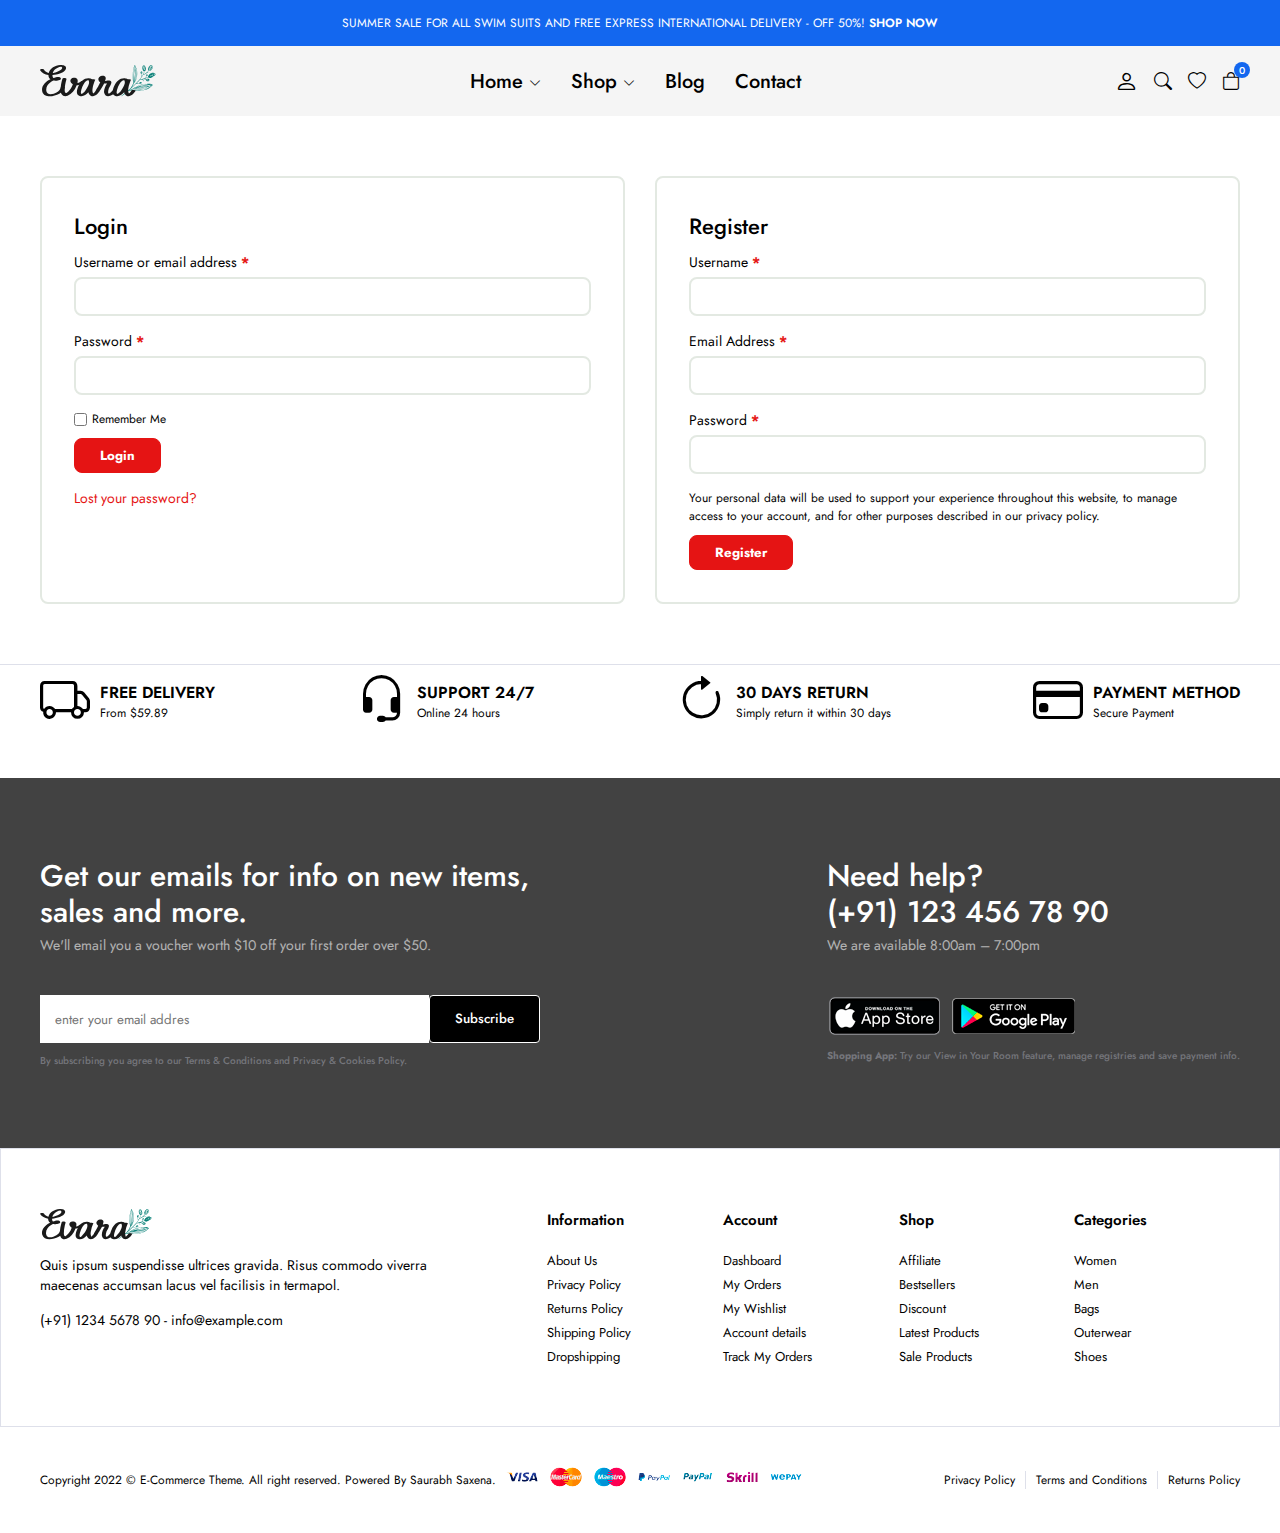
<file: account.html>
<!DOCTYPE html>
<html lang="en">

<head>
  <meta charset="UTF-8" />
  <meta http-equiv="X-UA-Compatible" content="IE=edge" />
  <meta name="viewport" content="width=device-width, initial-scale=1.0" />
  <!-- !bootstrap icon -->
  <link rel="stylesheet" href="https://cdn.jsdelivr.net/npm/bootstrap-icons@1.10.2/font/bootstrap-icons.css" />
  <link rel="stylesheet" href="css/main.css" />
  <title>E-Commerce | Account</title>
</head>

<body>
  <!-- ! header start -->
  <header>
    <div class="global-notification">
      <div class="container">
        <p>
          SUMMER SALE FOR ALL SWIM SUITS AND FREE EXPRESS INTERNATIONAL
          DELIVERY - OFF 50%! <a href="shop.html">SHOP NOW</a>
        </p>
      </div>
    </div>
    <div class="header-row">
      <div class="container">
        <div class="header-wrapper">
          <div class="header-mobile">
            <i class="bi bi-list" id="btn-menu"></i>
          </div>
          <div class="header-left">
            
            <a href="index.html" class="logo"><img src="./img/logo.svg"  class="logo" alt=""></a>
          </div>
          <div class="header-center" id="sidebar">
            <nav class="navigation">
              <ul class="menu-list">
                <li class="menu-list-item">
                  <a href="/" class="menu-link">Home
                    <i class="bi bi-chevron-down"></i>
                  </a>
                  <div class="menu-dropdown-wrapper">
                    <ul class="menu-dropdown-content">
                      <li><a href="#">Home Clean</a></li>
                      <li><a href="#">Home Collection</a></li>
                      <li><a href="#">Home Minimal</a></li>
                      <li><a href="#">Home Modern</a></li>
                      <li><a href="#">Home Parallax</a></li>
                      <li><a href="#">Home Strong</a></li>
                      <li><a href="#">Home Style</a></li>
                      <li><a href="#">Home Unique</a></li>
                      <li><a href="#">Home RTL</a></li>
                    </ul>
                  </div>
                </li>
                <li class="menu-list-item megamenu-wrapper">
                  <a href="shop.html" class="menu-link">Shop
                    <i class="bi bi-chevron-down"></i>
                  </a>
                  <div class="menu-dropdown-wrapper">
                    <div class="menu-dropdown-megamenu">
                      <div class="megamenu-links">
                        <div class="megamenu-products">
                          <h3 class="megamenu-product-title">Shop Style</h3>
                          <ul class="megamenu-menu-list">
                            <li><a href="#">Shop Standart</a></li>
                            <li><a href="#">Shop Full</a></li>
                            <li><a href="#">Shop Only Categories</a></li>
                            <li><a href="#">Shop Image Categories</a></li>
                            <li><a href="#">Shop Sub Categories</a></li>
                            <li><a href="#">Shop List</a></li>
                            <li><a href="#">Hover Style 1</a></li>
                            <li><a href="#">Hover Style 2</a></li>
                            <li><a href="#">Hover Style 3</a></li>
                          </ul>
                        </div>
                        <div class="megamenu-products">
                          <h3 class="megamenu-product-title">
                            Filter Layout
                          </h3>
                          <ul class="megamenu-menu-list">
                            <li><a href="#">Sidebar</a></li>
                            <li><a href="#">Filter Side Out</a></li>
                            <li><a href="#">Filter Dropdown</a></li>
                            <li><a href="#">Filter Drawer</a></li>
                          </ul>
                        </div>
                        <div class="megamenu-products">
                          <h3 class="megamenu-product-title">Shop Loader</h3>
                          <ul class="megamenu-menu-list">
                            <li><a href="#">Shop Pagination</a></li>
                            <li><a href="#">Shop Infinity</a></li>
                            <li><a href="#">Shop Load More</a></li>
                            <li><a href="#">Cart Modal</a></li>
                            <li><a href="#">Cart Drawer</a></li>
                            <li><a href="#">Cart Page</a></li>
                          </ul>
                        </div>
                      </div>
                      <div class="megamenu-single">
                        <a href="#">
                          <img src="img/mega-menu.jpg" alt="" />
                        </a>
                        <h3 class="megamenu-single-title">
                          JOIN THE LAYERING GANG
                        </h3>
                        <h4 class="megamenu-single-subtitle">
                          Suspendisse faucibus nunc et pellentesque
                        </h4>
                        <a href="#" class="megamenu-single-button btn btn-sm">Shop Now</a>
                      </div>
                    </div>
                  </div>
                </li>
                <li class="menu-list-item">
                  <a href="blog.html" class="menu-link">Blog
                  </a>
                </li>
                <li class="menu-list-item">
                  <a href="contact.html" class="menu-link">Contact</a>
                </li>
              </ul>
            </nav>
            <i class="bi-x-circle" id="close-sidebar"></i>
          </div>
          <div class="header-right">
            <div class="header-right-links">
              <a href="account.html">
                <i class="bi bi-person"></i>
              </a>
              <button class="search-button">
                <i class="bi bi-search"></i>
              </button>
              <a href="#">
                <i class="bi bi-heart"></i>
              </a>
              <div class="header-cart">
                <a href="cart.html" class="header-cart-link">
                  <i class="bi bi-bag"></i>
                  <span class="header-cart-count">0</span>
                </a>
              </div>
            </div>
          </div>
        </div>
      </div>
    </div>
  </header>
  <!-- ! header end -->

  <!-- ! modal search start -->
  <div class="modal-search">
    <div class="modal-wrapper">
      <h3 class="modal-title">Search for products</h3>
      <p class="modal-text">
        Start typing to see products you are looking for.
      </p>
      <div class="search">
        <input type="text" placeholder="Search a product" />
        <button><i class="bi bi-search"></i></button>
      </div>
      </form>
      <div class="search-result">
        <div class="search-heading">
          <h3>RESULT FROM PRODUCT</h3>
        </div>
        <div class="results">

        </div>
      </div>
      <i class="bi bi-x-circle" id="close-modal-search"></i>
    </div>
  </div>
  <!-- ! modal search end -->


  <!-- ! account start -->
  <section class="account-page">
    <div class="container">
      <div class="account-wrapper">
        <div class="account-column">
          <h2>Login</h2>
          <form>
            <div>
              <label>
                <span>Username or email address <span class="required">*</span></span>
                <input type="text">
              </label>
            </div>
            <div>
              <label>
                <span>Password <span class="required">*</span></span>
                <input type="password">
              </label>
            </div>
            <p class="remember">
              <label>
                <input type="checkbox">
                <span>Remember Me</span>
              </label>
              <button class="btn btn-sm">Login</button>
            </p>
            <a href="#" class="form-link">Lost your password?</a>
          </form>
        </div>
        <div class="account-column">
          <h2>Register</h2>
          <form>
            <div>
              <label>
                <span>Username <span class="required">*</span></span>
                <input type="text">
              </label>
            </div>
            <div>
              <label>
                <span>Email Address <span class="required">*</span></span>
                <input type="email">
              </label>
            </div>
            <div>
              <label>
                <span>Password <span class="required">*</span></span>
                <input type="password">
              </label>
            </div>
            <div class="privacy-policy-text remember">
              <p>
                Your personal data will be used to support your experience throughout this website, to manage access to
                your account, and for other purposes described in our <a href="#">privacy policy</a>.
              </p>
              <button class="btn btn-sm">Register</button>
            </div>
          </form>
        </div>
      </div>
    </div>
  </section>
  <!-- ! account end -->

  <!-- ! policy start -->
  <section class="policy">
    <div class="container">
      <ul class="policy-list">
        <li class="policy-item">
          <i class="bi bi-truck"></i>
          <div class="policy-texts">
            <strong>FREE DELIVERY</strong>
            <span>From $59.89</span>
          </div>
        </li>
        <li class="policy-item">
          <i class="bi bi-headset"></i>
          <div class="policy-texts">
            <strong>SUPPORT 24/7</strong>
            <span>Online 24 hours</span>
          </div>
        </li>
        <li class="policy-item">
          <i class="bi bi-arrow-clockwise"></i>
          <div class="policy-texts">
            <strong>30 DAYS RETURN</strong>
            <span>Simply return it within 30 days</span>
          </div>
        </li>
        <li class="policy-item">
          <i class="bi bi-credit-card"></i>
          <div class="policy-texts">
            <strong>PAYMENT METHOD</strong>
            <span>Secure Payment</span>
          </div>
        </li>
      </ul>
    </div>
  </section>
  <!-- ! policy end -->

  <!-- ! footer start -->
  <section class="footer">
    <div class="subscribe-contact-row">
      <div class="container">
        <div class="subscribe-contact-wrapper">
          <div class="subscribe-wrapper">
            <div class="footer-subscribe">
              <div class="footer-subscribe-top">
                <h3 class="subscribe-title">
                  Get our emails for info on new items, sales and more.
                </h3>
                <p class="subscribe-desc">
                  We'll email you a voucher worth $10 off your first order
                  over $50.
                </p>
              </div>
              <div class="footer-subscribe-bottom">
                <form>
                  <input type="text" placeholder="enter your email addres" />
                  <button class="btn">Subscribe</button>
                </form>
                <p class="privacy-text">
                  By subscribing you agree to our
                  <a href="#">Terms & Conditions and Privacy & Cookies Policy.</a>
                </p>
              </div>
            </div>
          </div>
          <div class="contact-wrapper">
            <div class="footer-contact-top">
              <h3 class="contact-title">Need help? <br>
                (+91) 123 456 78 90
              </h3>
              <p class="contact-desc">We are available 8:00am – 7:00pm
              </p>
            </div>
            <div class="footer-contact-bottom">
              <div class="download-app">
                <a href="#">
                  <img src="img/footer/app-store.png" alt="">
                </a>
                <a href="#">
                  <img src="img/footer/google-play.png" alt="">
                </a>
              </div>
              <p class="privacy-text">
                <strong>Shopping App:</strong> Try our View in Your Room feature, manage registries and save payment
                info.
              </p>
            </div>
          </div>
        </div>
      </div>
    </div>
    <div class="widgets-row">
      <div class="container">
        <div class="footer-widgets">
          <div class="brand-info">
            <div class="footer-logo">
              <a href="index.html" class="logo"><img src="./img/logo.svg"  class="logo" width="112px" alt=""></a>
            </div>
            <div class="footer-desc">
              Quis ipsum suspendisse ultrices gravida. Risus commodo viverra maecenas accumsan lacus vel facilisis in
              termapol.
            </div>
            <div class="footer-contact">
              <p>
                <a href="tel:123456789">(+91) 1234 5678 90</a> -
                <a href="mailto:info@example.com">info@example.com</a>
              </p>
            </div>
          </div>
          <div class="widget-nav-menu">
            <h4>Information</h4>
            <ul class="menu-list">
              <li>
                <a href="#">About Us</a>
              </li>
              <li>
                <a href="#">Privacy Policy</a>
              </li>
              <li>
                <a href="#">Returns Policy</a>
              </li>
              <li>
                <a href="#">Shipping Policy</a>
              </li>
              <li>
                <a href="#">Dropshipping</a>
              </li>
            </ul>
          </div>
          <div class="widget-nav-menu">
            <h4>Account</h4>
            <ul class="menu-list">
              <li>
                <a href="#">Dashboard</a>
              </li>
              <li>
                <a href="#">My Orders</a>
              </li>
              <li>
                <a href="#">My Wishlist</a>
              </li>
              <li>
                <a href="#">Account details</a>
              </li>
              <li>
                <a href="#">Track My Orders</a>
              </li>
            </ul>
          </div>
          <div class="widget-nav-menu">
            <h4>Shop</h4>
            <ul class="menu-list">
              <li>
                <a href="#">Affiliate</a>
              </li>
              <li>
                <a href="#">Bestsellers</a>
              </li>
              <li>
                <a href="#">Discount</a>
              </li>
              <li>
                <a href="#">Latest Products</a>
              </li>
              <li>
                <a href="#">Sale Products</a>
              </li>
            </ul>
          </div>
          <div class="widget-nav-menu">
            <h4>Categories</h4>
            <ul class="menu-list">
              <li>
                <a href="#">Women</a>
              </li>
              <li>
                <a href="#">Men</a>
              </li>
              <li>
                <a href="#">Bags</a>
              </li>
              <li>
                <a href="#">Outerwear</a>
              </li>
              <li>
                <a href="#">Shoes</a>
              </li>
            </ul>
          </div>
        </div>
      </div>
    </div>
    <div class="copyright-row">
      <div class="copyright-row">
        <div class="container">
          <div class="footer-copyright">
            <div class="site-copyright">
              <p>
                Copyright 2022 © E-Commerce Theme. All right reserved.
                Powered By Saurabh Saxena.
              </p>
            </div>
            <a href="#">
              <img src="img/footer/cards.png" alt="">
            </a>
            <div class="footer-menu">
              <ul class="footer-menu-list">
                <li class="list-item">
                  <a href="#">Privacy Policy</a>
                </li>
                <li class="list-item">
                  <a href="#">Terms and Conditions</a>
                </li>
                <li class="list-item">
                  <a href="#">Returns Policy</a>
                </li>
              </ul>
            </div>
          </div>
        </div>
      </div>
    </div>
  </section>
  <!-- ! footer end -->

  <!-- scripts start -->
  <script src="js/main.js" type="module"></script>
  <!-- scripts end -->
</body>

</html>
</file>
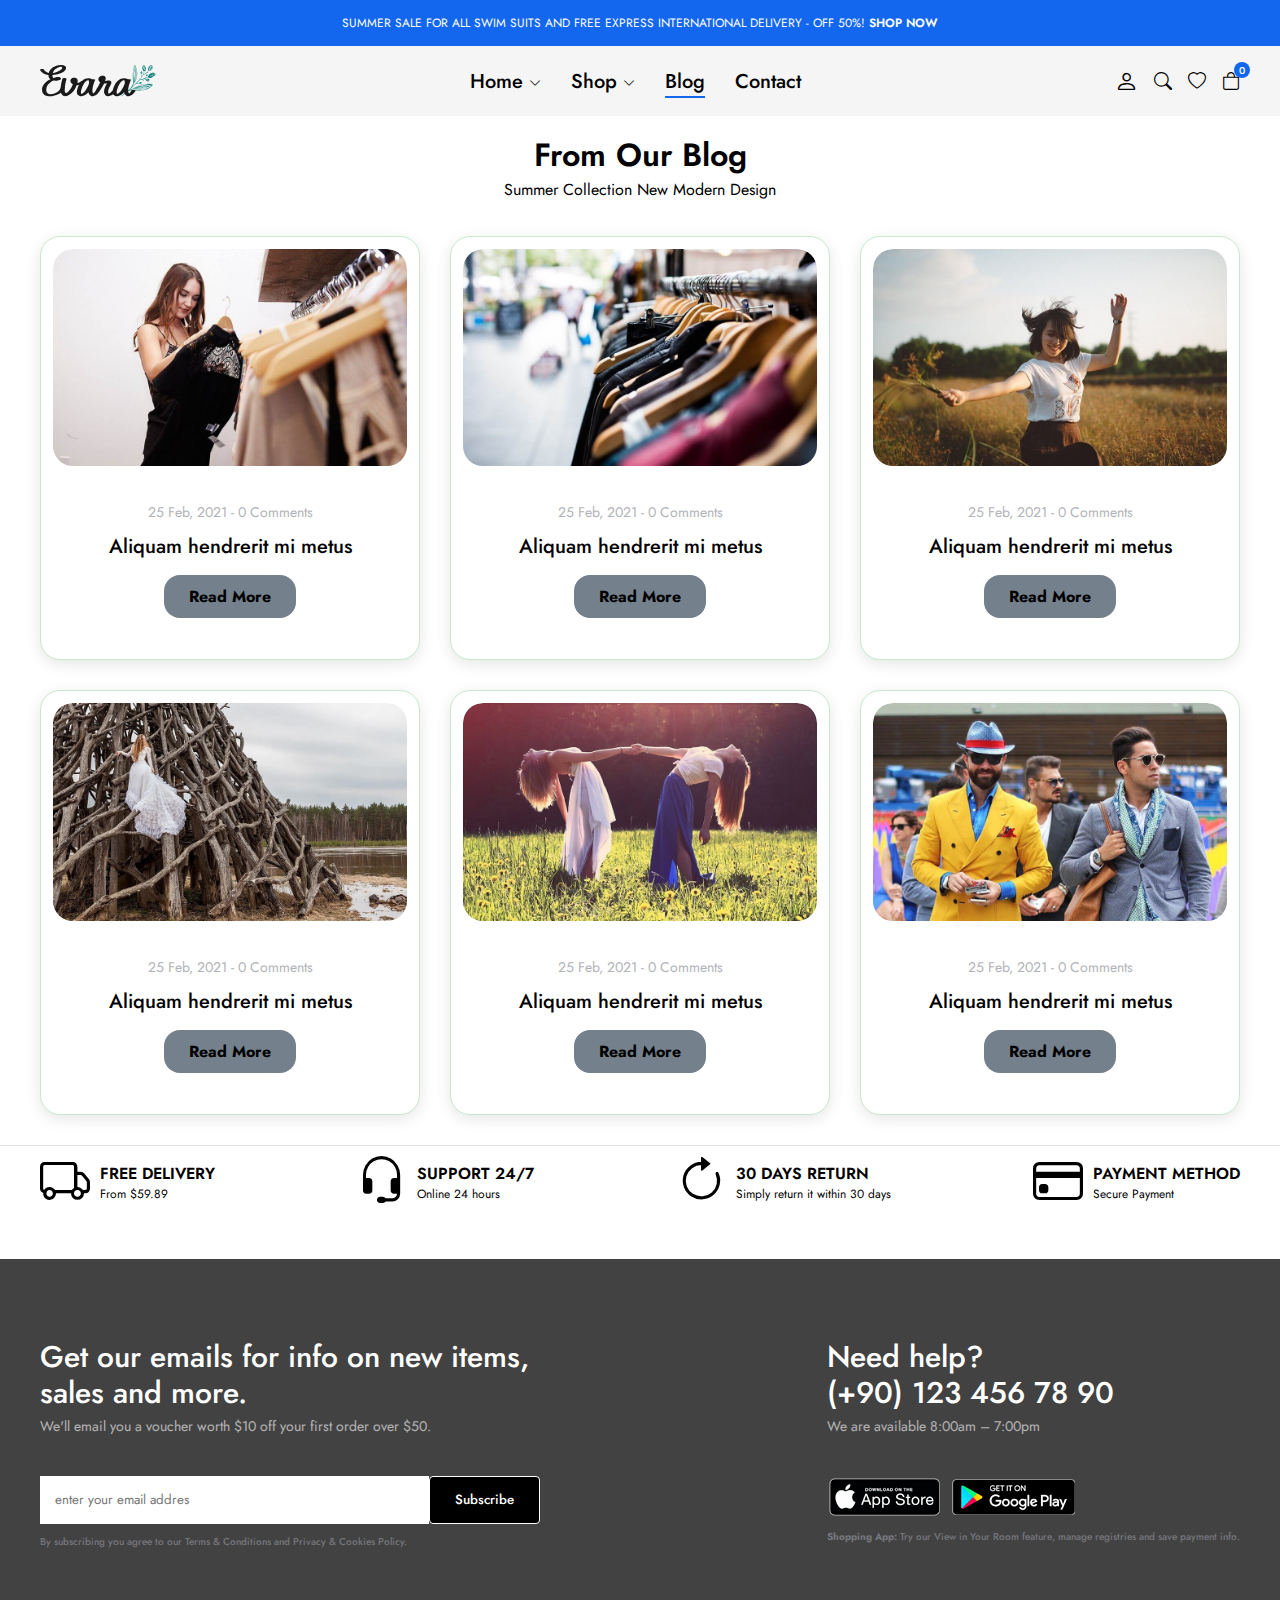
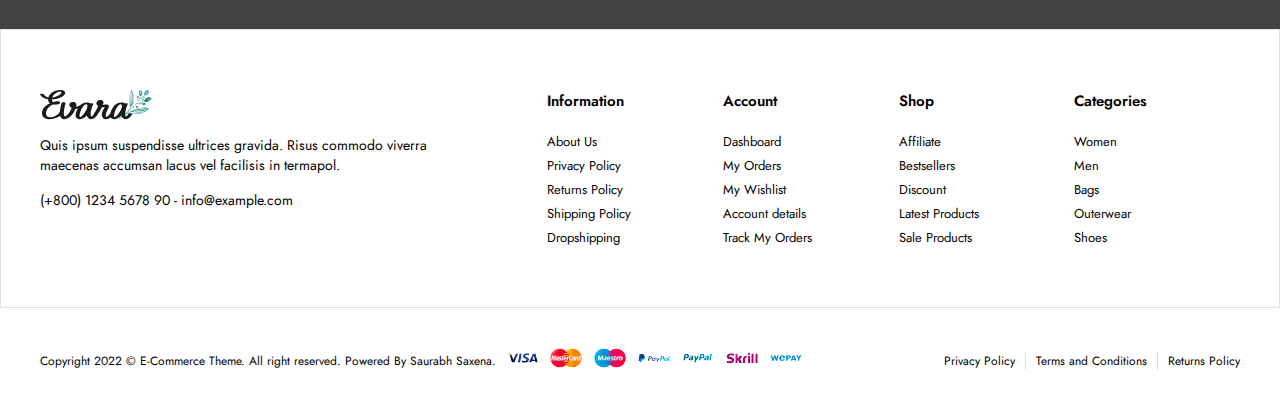
<file: blog.html>
<!DOCTYPE html>
<html lang="en">

<head>
    <meta charset="UTF-8" />
    <meta http-equiv="X-UA-Compatible" content="IE=edge" />
    <meta name="viewport" content="width=device-width, initial-scale=1.0" />
    <!-- !bootstrap icon -->
    <link rel="stylesheet" href="https://cdn.jsdelivr.net/npm/bootstrap-icons@1.10.2/font/bootstrap-icons.css" />
    <link rel="stylesheet" href="css/main.css" />
    <title>E-Commerce | Blog</title>
</head>

<body>
    <!-- ! header start -->
    <header>
        <div class="global-notification">
            <div class="container">
                <p>
                    SUMMER SALE FOR ALL SWIM SUITS AND FREE EXPRESS INTERNATIONAL
                    DELIVERY - OFF 50%! <a href="shop.html">SHOP NOW</a>
                </p>
            </div>
        </div>
        <div class="header-row">
            <div class="container">
                <div class="header-wrapper">
                    <div class="header-mobile">
                        <i class="bi bi-list" id="btn-menu"></i>
                    </div>
                    <div class="header-left">
            
                        <a href="index.html" class="logo"><img src="./img/logo.svg"  class="logo" alt=""></a>
                      </div>
                    <div class="header-center" id="sidebar">
                        <nav class="navigation">
                            <ul class="menu-list">
                                <li class="menu-list-item">
                                    <a href="/" class="menu-link">Home
                                        <i class="bi bi-chevron-down"></i>
                                    </a>
                                    <div class="menu-dropdown-wrapper">
                                        <ul class="menu-dropdown-content">
                                            <li><a href="#">Home Clean</a></li>
                                            <li><a href="#">Home Collection</a></li>
                                            <li><a href="#">Home Minimal</a></li>
                                            <li><a href="#">Home Modern</a></li>
                                            <li><a href="#">Home Parallax</a></li>
                                            <li><a href="#">Home Strong</a></li>
                                            <li><a href="#">Home Style</a></li>
                                            <li><a href="#">Home Unique</a></li>
                                            <li><a href="#">Home RTL</a></li>
                                        </ul>
                                    </div>
                                </li>
                                <li class="menu-list-item megamenu-wrapper">
                                    <a href="shop.html" class="menu-link">Shop
                                        <i class="bi bi-chevron-down"></i>
                                    </a>
                                    <div class="menu-dropdown-wrapper">
                                        <div class="menu-dropdown-megamenu">
                                            <div class="megamenu-links">
                                                <div class="megamenu-products">
                                                    <h3 class="megamenu-product-title">Shop Style</h3>
                                                    <ul class="megamenu-menu-list">
                                                        <li><a href="#">Shop Standart</a></li>
                                                        <li><a href="#">Shop Full</a></li>
                                                        <li><a href="#">Shop Only Categories</a></li>
                                                        <li><a href="#">Shop Image Categories</a></li>
                                                        <li><a href="#">Shop Sub Categories</a></li>
                                                        <li><a href="#">Shop List</a></li>
                                                        <li><a href="#">Hover Style 1</a></li>
                                                        <li><a href="#">Hover Style 2</a></li>
                                                        <li><a href="#">Hover Style 3</a></li>
                                                    </ul>
                                                </div>
                                                <div class="megamenu-products">
                                                    <h3 class="megamenu-product-title">
                                                        Filter Layout
                                                    </h3>
                                                    <ul class="megamenu-menu-list">
                                                        <li><a href="#">Sidebar</a></li>
                                                        <li><a href="#">Filter Side Out</a></li>
                                                        <li><a href="#">Filter Dropdown</a></li>
                                                        <li><a href="#">Filter Drawer</a></li>
                                                    </ul>
                                                </div>
                                                <div class="megamenu-products">
                                                    <h3 class="megamenu-product-title">Shop Loader</h3>
                                                    <ul class="megamenu-menu-list">
                                                        <li><a href="#">Shop Pagination</a></li>
                                                        <li><a href="#">Shop Infinity</a></li>
                                                        <li><a href="#">Shop Load More</a></li>
                                                        <li><a href="#">Cart Modal</a></li>
                                                        <li><a href="#">Cart Drawer</a></li>
                                                        <li><a href="#">Cart Page</a></li>
                                                    </ul>
                                                </div>
                                            </div>
                                            <div class="megamenu-single">
                                                <a href="#">
                                                    <img src="img/mega-menu.jpg" alt="" />
                                                </a>
                                                <h3 class="megamenu-single-title">
                                                    JOIN THE LAYERING GANG
                                                </h3>
                                                <h4 class="megamenu-single-subtitle">
                                                    Suspendisse faucibus nunc et pellentesque
                                                </h4>
                                                <a href="#" class="megamenu-single-button btn btn-sm">Shop Now</a>
                                            </div>
                                        </div>
                                    </div>
                                </li>
                                <li class="menu-list-item">
                                    <a href="blog.html" class="menu-link active">Blog
                                    </a>
                                </li>
                                <li class="menu-list-item">
                                    <a href="contact.html" class="menu-link">Contact</a>
                                </li>
                            </ul>
                        </nav>
                        <i class="bi-x-circle" id="close-sidebar"></i>
                    </div>
                    <div class="header-right">
                        <div class="header-right-links">
                            <a href="account.html">
                                <i class="bi bi-person"></i>
                            </a>
                            <button class="search-button">
                                <i class="bi bi-search"></i>
                            </button>
                            <a href="#">
                                <i class="bi bi-heart"></i>
                            </a>
                            <div class="header-cart">
                                <a href="cart.html" class="header-cart-link">
                                    <i class="bi bi-bag"></i>
                                    <span class="header-cart-count">0</span>
                                </a>
                            </div>
                        </div>
                    </div>
                </div>
            </div>
        </div>
    </header>
    <!-- ! header end -->

    <!-- ! modal search start -->
    <div class="modal-search">
        <div class="modal-wrapper">
            <h3 class="modal-title">Search for products</h3>
            <p class="modal-text">
                Start typing to see products you are looking for.
            </p>
            <div class="search">
                <input type="text" placeholder="Search a product" />
                <button><i class="bi bi-search"></i></button>
            </div>
            </form>
            <div class="search-result">
                <div class="search-heading">
                    <h3>RESULT FROM PRODUCT</h3>
                </div>
                <div class="results">

                </div>
            </div>
            <i class="bi bi-x-circle" id="close-modal-search"></i>
        </div>
    </div>
    <!-- ! modal search end -->


    <!-- ! blogs start  -->
    <section class="blogs blog-page">
        <div class="container">
            <div class="section-title">
                <h2>From Our Blog</h2>
                <p>Summer Collection New Modern Design</p>
            </div>
            <ul class="blog-list">
                <li class="blog-item">
                    <a href="single-blog.html" class="blog-image">
                        <img src="img/blogs/blog1.jpg" alt="" />
                    </a>
                    <div class="blog-info">
                        <div class="blog-info-top">
                            <span>25 Feb, 2021</span>
                            -
                            <span>0 Comments</span>
                        </div>
                        <div class="blog-info-center">
                            <a href="#"> Aliquam hendrerit mi metus </a>
                        </div>
                        <div class="blog-info-bottom">
                         <button><a href="single-blog.html">Read More</a></button>
                           
                        </div>
                    </div>
                </li>
                <li class="blog-item">
                    <a href="single-blog.html" class="blog-image">
                        <img src="img/blogs/blog2.jpg" alt="" />
                    </a>
                    <div class="blog-info">
                        <div class="blog-info-top">
                            <span>25 Feb, 2021</span>
                            -
                            <span>0 Comments</span>
                        </div>
                        <div class="blog-info-center">
                            <a href="#"> Aliquam hendrerit mi metus </a>
                        </div>
                        <div class="blog-info-bottom">
                            <button><a href="single-blog.html">Read More</a></button>
                        </div>
                    </div>
                </li>
                <li class="blog-item">
                    <a href="single-blog.html" class="blog-image">
                        <img src="img/blogs/blog3.jpg" alt="" />
                    </a>
                    <div class="blog-info">
                        <div class="blog-info-top">
                            <span>25 Feb, 2021</span>
                            -
                            <span>0 Comments</span>
                        </div>
                        <div class="blog-info-center">
                            <a href="#"> Aliquam hendrerit mi metus </a>
                        </div>
                        <div class="blog-info-bottom">
                            <button><a href="single-blog.html">Read More</a></button>
                        </div>
                    </div>
                </li>
                <li class="blog-item">
                    <a href="single-blog.html" class="blog-image">
                        <img src="img/blogs/blog4.jpg" alt="" />
                    </a>
                    <div class="blog-info">
                        <div class="blog-info-top">
                            <span>25 Feb, 2021</span>
                            -
                            <span>0 Comments</span>
                        </div>
                        <div class="blog-info-center">
                            <a href="#"> Aliquam hendrerit mi metus </a>
                        </div>
                        <div class="blog-info-bottom">
                            <button><a href="single-blog.html">Read More</a></button>
                        </div>
                    </div>
                </li>
                <li class="blog-item">
                    <a href="single-blog.html" class="blog-image">
                        <img src="img/blogs/blog5.jpg" alt="" />
                    </a>
                    <div class="blog-info">
                        <div class="blog-info-top">
                            <span>25 Feb, 2021</span>
                            -
                            <span>0 Comments</span>
                        </div>
                        <div class="blog-info-center">
                            <a href="#"> Aliquam hendrerit mi metus </a>
                        </div>
                        <div class="blog-info-bottom">
                            <button><a href="single-blog.html">Read More</a></button>
                        </div>
                    </div>
                </li>
                <li class="blog-item">
                    <a href="single-blog.html" class="blog-image">
                        <img src="img/blogs/blog6.jpg" alt="" />
                    </a>
                    <div class="blog-info">
                        <div class="blog-info-top">
                            <span>25 Feb, 2021</span>
                            -
                            <span>0 Comments</span>
                        </div>
                        <div class="blog-info-center">
                            <a href="#"> Aliquam hendrerit mi metus </a>
                        </div>
                        <div class="blog-info-bottom">
                            <button><a href="single-blog.html">Read More</a></button>
                        </div>
                    </div>
                </li>
            </ul>
        </div>
    </section>
    <!-- ! blogs end -->

    <!-- ! policy start -->
    <section class="policy">
        <div class="container">
            <ul class="policy-list">
                <li class="policy-item">
                    <i class="bi bi-truck"></i>
                    <div class="policy-texts">
                        <strong>FREE DELIVERY</strong>
                        <span>From $59.89</span>
                    </div>
                </li>
                <li class="policy-item">
                    <i class="bi bi-headset"></i>
                    <div class="policy-texts">
                        <strong>SUPPORT 24/7</strong>
                        <span>Online 24 hours</span>
                    </div>
                </li>
                <li class="policy-item">
                    <i class="bi bi-arrow-clockwise"></i>
                    <div class="policy-texts">
                        <strong>30 DAYS RETURN</strong>
                        <span>Simply return it within 30 days</span>
                    </div>
                </li>
                <li class="policy-item">
                    <i class="bi bi-credit-card"></i>
                    <div class="policy-texts">
                        <strong>PAYMENT METHOD</strong>
                        <span>Secure Payment</span>
                    </div>
                </li>
            </ul>
        </div>
    </section>
    <!-- ! policy end -->

    <!-- ! footer start -->
    <section class="footer">
        <div class="subscribe-contact-row">
            <div class="container">
                <div class="subscribe-contact-wrapper">
                    <div class="subscribe-wrapper">
                        <div class="footer-subscribe">
                            <div class="footer-subscribe-top">
                                <h3 class="subscribe-title">
                                    Get our emails for info on new items, sales and more.
                                </h3>
                                <p class="subscribe-desc">
                                    We'll email you a voucher worth $10 off your first order
                                    over $50.
                                </p>
                            </div>
                            <div class="footer-subscribe-bottom">
                                <form>
                                    <input type="text" placeholder="enter your email addres" />
                                    <button class="btn">Subscribe</button>
                                </form>
                                <p class="privacy-text">
                                    By subscribing you agree to our
                                    <a href="#">Terms & Conditions and Privacy & Cookies Policy.</a>
                                </p>
                            </div>
                        </div>
                    </div>
                    <div class="contact-wrapper">
                        <div class="footer-contact-top">
                            <h3 class="contact-title">Need help? <br>
                                (+90) 123 456 78 90
                            </h3>
                            <p class="contact-desc">We are available 8:00am – 7:00pm
                            </p>
                        </div>
                        <div class="footer-contact-bottom">
                            <div class="download-app">
                                <a href="#">
                                    <img src="img/footer/app-store.png" alt="">
                                </a>
                                <a href="#">
                                    <img src="img/footer/google-play.png" alt="">
                                </a>
                            </div>
                            <p class="privacy-text">
                                <strong>Shopping App:</strong> Try our View in Your Room feature, manage registries and
                                save payment
                                info.
                            </p>
                        </div>
                    </div>
                </div>
            </div>
        </div>
        <div class="widgets-row">
            <div class="container">
                <div class="footer-widgets">
                    <div class="brand-info">
                        <div class="footer-logo">
                            <a href="index.html" class="logo"><img src="./img/logo.svg"  class="logo" width="112px" alt=""></a>
                        </div>
                        <div class="footer-desc">
                            Quis ipsum suspendisse ultrices gravida. Risus commodo viverra maecenas accumsan lacus vel
                            facilisis in
                            termapol.
                        </div>
                        <div class="footer-contact">
                            <p>
                                <a href="tel:123456789">(+800) 1234 5678 90</a> -
                                <a href="mailto:info@example.com">info@example.com</a>
                            </p>
                        </div>
                    </div>
                    <div class="widget-nav-menu">
                        <h4>Information</h4>
                        <ul class="menu-list">
                            <li>
                                <a href="#">About Us</a>
                            </li>
                            <li>
                                <a href="#">Privacy Policy</a>
                            </li>
                            <li>
                                <a href="#">Returns Policy</a>
                            </li>
                            <li>
                                <a href="#">Shipping Policy</a>
                            </li>
                            <li>
                                <a href="#">Dropshipping</a>
                            </li>
                        </ul>
                    </div>
                    <div class="widget-nav-menu">
                        <h4>Account</h4>
                        <ul class="menu-list">
                            <li>
                                <a href="#">Dashboard</a>
                            </li>
                            <li>
                                <a href="#">My Orders</a>
                            </li>
                            <li>
                                <a href="#">My Wishlist</a>
                            </li>
                            <li>
                                <a href="#">Account details</a>
                            </li>
                            <li>
                                <a href="#">Track My Orders</a>
                            </li>
                        </ul>
                    </div>
                    <div class="widget-nav-menu">
                        <h4>Shop</h4>
                        <ul class="menu-list">
                            <li>
                                <a href="#">Affiliate</a>
                            </li>
                            <li>
                                <a href="#">Bestsellers</a>
                            </li>
                            <li>
                                <a href="#">Discount</a>
                            </li>
                            <li>
                                <a href="#">Latest Products</a>
                            </li>
                            <li>
                                <a href="#">Sale Products</a>
                            </li>
                        </ul>
                    </div>
                    <div class="widget-nav-menu">
                        <h4>Categories</h4>
                        <ul class="menu-list">
                            <li>
                                <a href="#">Women</a>
                            </li>
                            <li>
                                <a href="#">Men</a>
                            </li>
                            <li>
                                <a href="#">Bags</a>
                            </li>
                            <li>
                                <a href="#">Outerwear</a>
                            </li>
                            <li>
                                <a href="#">Shoes</a>
                            </li>
                        </ul>
                    </div>
                </div>
            </div>
        </div>
        <div class="copyright-row">
            <div class="copyright-row">
                <div class="container">
                    <div class="footer-copyright">
                        <div class="site-copyright">
                            <p>
                                Copyright 2022 © E-Commerce Theme. All right reserved.
                                Powered By Saurabh Saxena.
                            </p>
                        </div>
                        <a href="#">
                            <img src="img/footer/cards.png" alt="">
                        </a>
                        <div class="footer-menu">
                            <ul class="footer-menu-list">
                                <li class="list-item">
                                    <a href="#">Privacy Policy</a>
                                </li>
                                <li class="list-item">
                                    <a href="#">Terms and Conditions</a>
                                </li>
                                <li class="list-item">
                                    <a href="#">Returns Policy</a>
                                </li>
                            </ul>
                        </div>
                    </div>
                </div>
            </div>
        </div>
    </section>
    <!-- ! footer end -->

    <!-- scripts start -->
    <script src="js/main.js" type="module"></script>
    <!-- scripts end -->
</body>

</html>
</file>
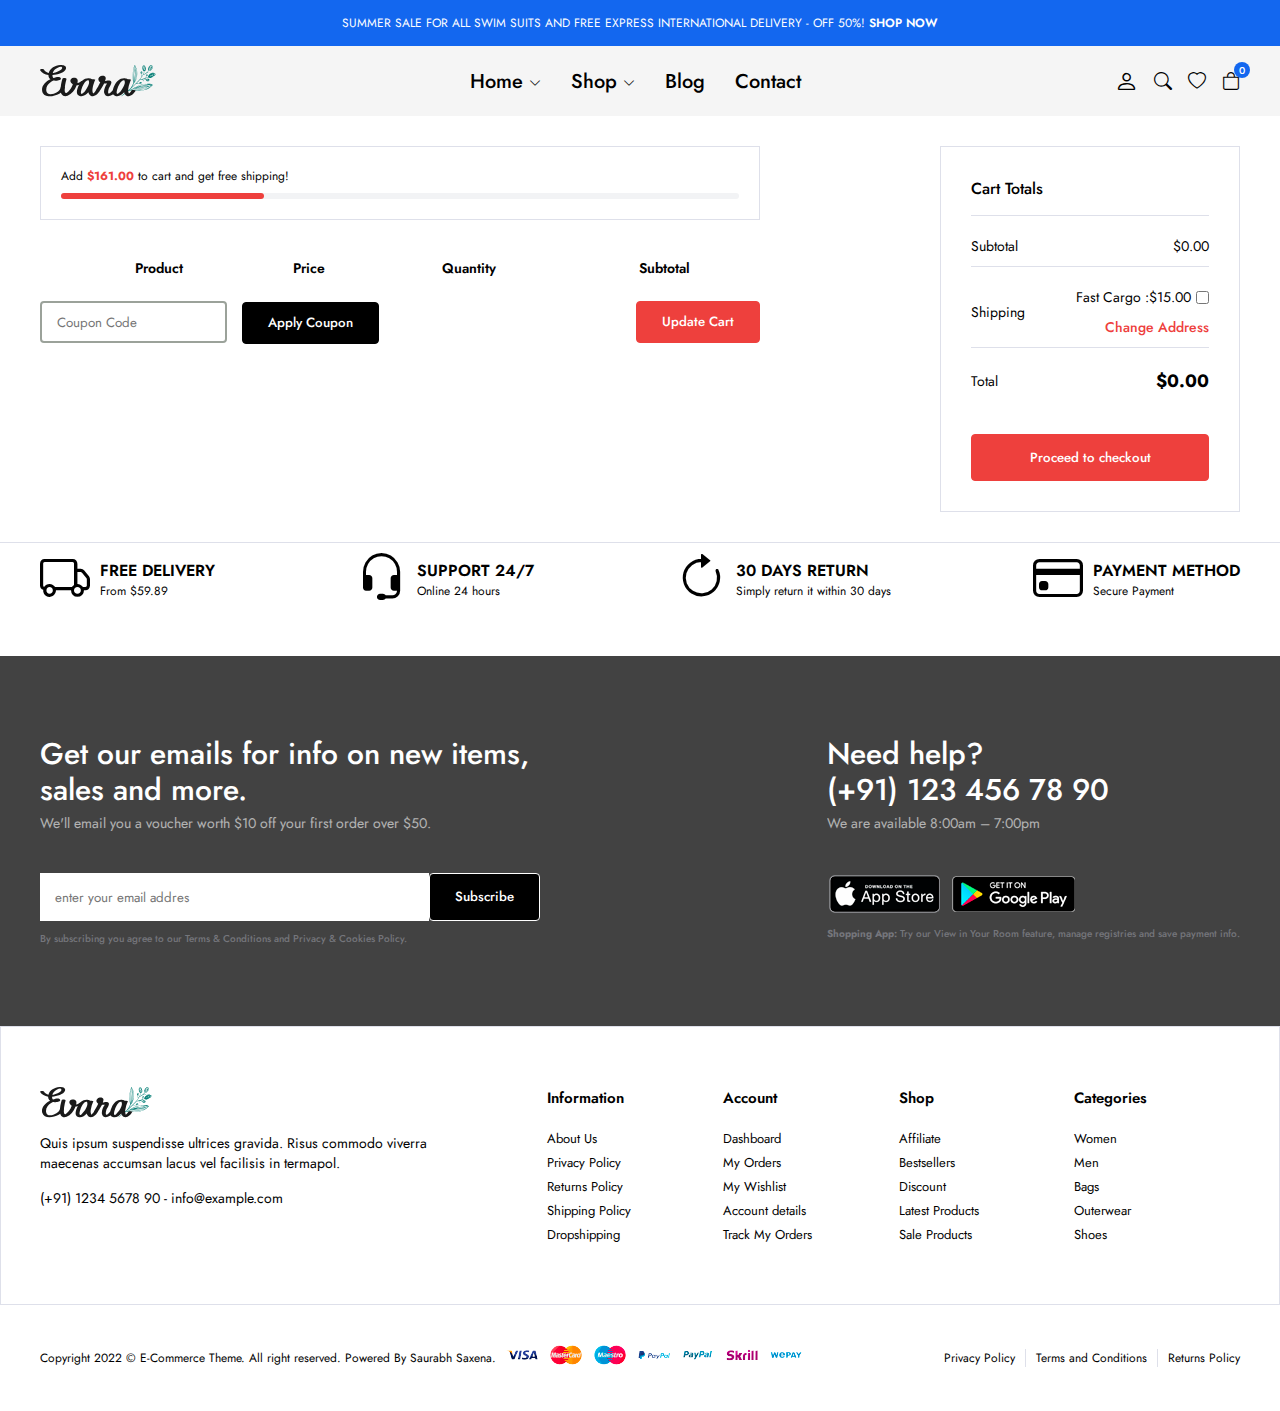
<file: cart.html>
<!DOCTYPE html>
<html lang="en">

<head>
    <meta charset="UTF-8" />
    <meta http-equiv="X-UA-Compatible" content="IE=edge" />
    <meta name="viewport" content="width=device-width, initial-scale=1.0" />
    <!-- !bootstrap icon -->
    <link rel="stylesheet" href="https://cdn.jsdelivr.net/npm/bootstrap-icons@1.10.2/font/bootstrap-icons.css" />
    <link rel="stylesheet" href="css/main.css" />
    <title>E-Commerce | Cart</title>
</head>

<body>
    <!-- ! header start -->
    <header>
        <div class="global-notification">
            <div class="container">
                <p>
                    SUMMER SALE FOR ALL SWIM SUITS AND FREE EXPRESS INTERNATIONAL
                    DELIVERY - OFF 50%! <a href="shop.html">SHOP NOW</a>
                </p>
            </div>
        </div>
        <div class="header-row">
            <div class="container">
                <div class="header-wrapper">
                    <div class="header-mobile">
                        <i class="bi bi-list" id="btn-menu"></i>
                    </div>
                    <div class="header-left">
            
                        <a href="index.html" class="logo"><img src="./img/logo.svg"  class="logo" alt=""></a>
                      </div>
                    <div class="header-center" id="sidebar">
                        <nav class="navigation">
                            <ul class="menu-list">
                                <li class="menu-list-item">
                                    <a href="/" class="menu-link">Home
                                        <i class="bi bi-chevron-down"></i>
                                    </a>
                                    <div class="menu-dropdown-wrapper">
                                        <ul class="menu-dropdown-content">
                                            <li><a href="#">Home Clean</a></li>
                                            <li><a href="#">Home Collection</a></li>
                                            <li><a href="#">Home Minimal</a></li>
                                            <li><a href="#">Home Modern</a></li>
                                            <li><a href="#">Home Parallax</a></li>
                                            <li><a href="#">Home Strong</a></li>
                                            <li><a href="#">Home Style</a></li>
                                            <li><a href="#">Home Unique</a></li>
                                            <li><a href="#">Home RTL</a></li>
                                        </ul>
                                    </div>
                                </li>
                                <li class="menu-list-item megamenu-wrapper">
                                    <a href="shop.html" class="menu-link">Shop
                                        <i class="bi bi-chevron-down"></i>
                                    </a>
                                    <div class="menu-dropdown-wrapper">
                                        <div class="menu-dropdown-megamenu">
                                            <div class="megamenu-links">
                                                <div class="megamenu-products">
                                                    <h3 class="megamenu-product-title">Shop Style</h3>
                                                    <ul class="megamenu-menu-list">
                                                        <li><a href="#">Shop Standart</a></li>
                                                        <li><a href="#">Shop Full</a></li>
                                                        <li><a href="#">Shop Only Categories</a></li>
                                                        <li><a href="#">Shop Image Categories</a></li>
                                                        <li><a href="#">Shop Sub Categories</a></li>
                                                        <li><a href="#">Shop List</a></li>
                                                        <li><a href="#">Hover Style 1</a></li>
                                                        <li><a href="#">Hover Style 2</a></li>
                                                        <li><a href="#">Hover Style 3</a></li>
                                                    </ul>
                                                </div>
                                                <div class="megamenu-products">
                                                    <h3 class="megamenu-product-title">
                                                        Filter Layout
                                                    </h3>
                                                    <ul class="megamenu-menu-list">
                                                        <li><a href="#">Sidebar</a></li>
                                                        <li><a href="#">Filter Side Out</a></li>
                                                        <li><a href="#">Filter Dropdown</a></li>
                                                        <li><a href="#">Filter Drawer</a></li>
                                                    </ul>
                                                </div>
                                                <div class="megamenu-products">
                                                    <h3 class="megamenu-product-title">Shop Loader</h3>
                                                    <ul class="megamenu-menu-list">
                                                        <li><a href="#">Shop Pagination</a></li>
                                                        <li><a href="#">Shop Infinity</a></li>
                                                        <li><a href="#">Shop Load More</a></li>
                                                        <li><a href="#">Cart Modal</a></li>
                                                        <li><a href="#">Cart Drawer</a></li>
                                                        <li><a href="#">Cart Page</a></li>
                                                    </ul>
                                                </div>
                                            </div>
                                            <div class="megamenu-single">
                                                <a href="#">
                                                    <img src="img/mega-menu.jpg" alt="" />
                                                </a>
                                                <h3 class="megamenu-single-title">
                                                    JOIN THE LAYERING GANG
                                                </h3>
                                                <h4 class="megamenu-single-subtitle">
                                                    Suspendisse faucibus nunc et pellentesque
                                                </h4>
                                                <a href="#" class="megamenu-single-button btn btn-sm">Shop Now</a>
                                            </div>
                                        </div>
                                    </div>
                                </li>
                                <li class="menu-list-item">
                                    <a href="blog.html" class="menu-link">Blog
                                    </a>
                                </li>
                                <li class="menu-list-item">
                                    <a href="contact.html" class="menu-link">Contact</a>
                                </li>
                            </ul>
                        </nav>
                        <i class="bi-x-circle" id="close-sidebar"></i>
                    </div>
                    <div class="header-right">
                        <div class="header-right-links">
                            <a href="account.html">
                                <i class="bi bi-person"></i>
                            </a>
                            <button class="search-button">
                                <i class="bi bi-search"></i>
                            </button>
                            <a href="#">
                                <i class="bi bi-heart"></i>
                            </a>
                            <div class="header-cart">
                                <a href="cart.html" class="header-cart-link">
                                    <i class="bi bi-bag"></i>
                                    <span class="header-cart-count">0</span>
                                </a>
                            </div>
                        </div>
                    </div>
                </div>
            </div>
        </div>
    </header>
    <!-- ! header end -->

    <!-- ! modal search start -->
    <div class="modal-search">
        <div class="modal-wrapper">
            <h3 class="modal-title">Search for products</h3>
            <p class="modal-text">
                Start typing to see products you are looking for.
            </p>
            <div class="search">
                <input type="text" placeholder="Search a product" />
                <button><i class="bi bi-search"></i></button>
            </div>
            </form>
            <div class="search-result">
                <div class="search-heading">
                    <h3>RESULT FROM PRODUCT</h3>
                </div>
                <div class="results">

                </div>
            </div>
            <i class="bi bi-x-circle" id="close-modal-search"></i>
        </div>
    </div>
    <!-- ! modal search end -->

 

    <!-- ! cart start -->
    <section class="cart-page">
        <div class="container">
            <div class="cart-page-wrapper">
                <form class="cart-form">
                    <div class="free-progress-bar">
                        <p class="progress-bar-title">
                            Add <strong>$161.00</strong> to cart and get free shipping!
                        </p>
                        <div class="progress-bar">
                            <span class="progress"></span>
                        </div>
                    </div>
                    <div class="shop-table-wrapper">
                        <table class="shop-table">
                            <thead>
                                <th class="product-thumbnail">&nbsp;</th>
                                <th class="product-thumbnail">&nbsp;</th>
                                <th class="product-name">Product</th>
                                <th class="product-price">Price</th>
                                <th class="product-quantity">Quantity</th>
                                <th class="product-subtotal">Subtotal</th>
                            </thead>
                            <tbody class="cart-wrapper" id="cart-product">

                            </tbody>
                        </table>
                        <div class="action-wrapper">
                            <div class="coupon">
                                <input type="text" class="input-text" placeholder="Coupon Code">
                                <button class="btn btn-black btn-md">Apply Coupon</button>
                            </div>
                            <div class="update-coupon">
                                <button class="btn btn-red btn-md">Update Cart</button>
                            </div>
                        </div>
                    </div>
                </form>
                <div class="cart-collaterals">
                    <div class="cart-totals">
                        <h2>Cart Totals</h2>
                        <table>
                            <tbody>
                                <tr class="cart-subtotal">
                                    <th>Subtotal</th>
                                    <td>
                                        <span id="subtotal">
                                            $316.00
                                        </span>
                                    </td>
                                </tr>
                                <tr>
                                    <th>Shipping</th>
                                    <td>
                                        <ul>
                                            <li>
                                                <label>
                                                    Fast Cargo :$15.00
                                                    <input type="checkbox" id="fast-cargo">
                                                </label>
                                            </li>
                                            <li>
                                                <a href="#">Change Address</a>
                                            </li>
                                        </ul>
                                    </td>
                                </tr>
                                <tr>
                                    <th>Total</th>
                                    <td>
                                        <strong id="cart-total">$316.00</strong>
                                    </td>
                                </tr>
                            </tbody>
                        </table>
                        <div class="checkout">
                            <button class="btn btn-lg btn-red">Proceed to checkout</button>
                        </div>
                    </div>
                </div>
            </div>
        </div>
    </section>
    <!-- ! cart end -->

    <!-- ! policy start -->
    <section class="policy">
        <div class="container">
            <ul class="policy-list">
                <li class="policy-item">
                    <i class="bi bi-truck"></i>
                    <div class="policy-texts">
                        <strong>FREE DELIVERY</strong>
                        <span>From $59.89</span>
                    </div>
                </li>
                <li class="policy-item">
                    <i class="bi bi-headset"></i>
                    <div class="policy-texts">
                        <strong>SUPPORT 24/7</strong>
                        <span>Online 24 hours</span>
                    </div>
                </li>
                <li class="policy-item">
                    <i class="bi bi-arrow-clockwise"></i>
                    <div class="policy-texts">
                        <strong>30 DAYS RETURN</strong>
                        <span>Simply return it within 30 days</span>
                    </div>
                </li>
                <li class="policy-item">
                    <i class="bi bi-credit-card"></i>
                    <div class="policy-texts">
                        <strong>PAYMENT METHOD</strong>
                        <span>Secure Payment</span>
                    </div>
                </li>
            </ul>
        </div>
    </section>
    <!-- ! policy end -->

    <!-- ! footer start -->
    <section class="footer">
        <div class="subscribe-contact-row">
            <div class="container">
                <div class="subscribe-contact-wrapper">
                    <div class="subscribe-wrapper">
                        <div class="footer-subscribe">
                            <div class="footer-subscribe-top">
                                <h3 class="subscribe-title">
                                    Get our emails for info on new items, sales and more.
                                </h3>
                                <p class="subscribe-desc">
                                    We'll email you a voucher worth $10 off your first order
                                    over $50.
                                </p>
                            </div>
                            <div class="footer-subscribe-bottom">
                                <form>
                                    <input type="text" placeholder="enter your email addres" />
                                    <button class="btn">Subscribe</button>
                                </form>
                                <p class="privacy-text">
                                    By subscribing you agree to our
                                    <a href="#">Terms & Conditions and Privacy & Cookies Policy.</a>
                                </p>
                            </div>
                        </div>
                    </div>
                    <div class="contact-wrapper">
                        <div class="footer-contact-top">
                            <h3 class="contact-title">Need help? <br>
                                (+91) 123 456 78 90
                            </h3>
                            <p class="contact-desc">We are available 8:00am – 7:00pm
                            </p>
                        </div>
                        <div class="footer-contact-bottom">
                            <div class="download-app">
                                <a href="#">
                                    <img src="img/footer/app-store.png" alt="">
                                </a>
                                <a href="#">
                                    <img src="img/footer/google-play.png" alt="">
                                </a>
                            </div>
                            <p class="privacy-text">
                                <strong>Shopping App:</strong> Try our View in Your Room feature, manage registries and
                                save payment
                                info.
                            </p>
                        </div>
                    </div>
                </div>
            </div>
        </div>
        <div class="widgets-row">
            <div class="container">
                <div class="footer-widgets">
                    <div class="brand-info">
                        <div class="footer-logo">
                            <a href="index.html" class="logo"><img src="./img/logo.svg"  class="logo" width="112px" alt=""></a>
                        </div>
                        <div class="footer-desc">
                            Quis ipsum suspendisse ultrices gravida. Risus commodo viverra maecenas accumsan lacus vel
                            facilisis in
                            termapol.
                        </div>
                        <div class="footer-contact">
                            <p>
                                <a href="tel:123456789">(+91) 1234 5678 90</a> -
                                <a href="mailto:info@example.com">info@example.com</a>
                            </p>
                        </div>
                    </div>
                    <div class="widget-nav-menu">
                        <h4>Information</h4>
                        <ul class="menu-list">
                            <li>
                                <a href="#">About Us</a>
                            </li>
                            <li>
                                <a href="#">Privacy Policy</a>
                            </li>
                            <li>
                                <a href="#">Returns Policy</a>
                            </li>
                            <li>
                                <a href="#">Shipping Policy</a>
                            </li>
                            <li>
                                <a href="#">Dropshipping</a>
                            </li>
                        </ul>
                    </div>
                    <div class="widget-nav-menu">
                        <h4>Account</h4>
                        <ul class="menu-list">
                            <li>
                                <a href="#">Dashboard</a>
                            </li>
                            <li>
                                <a href="#">My Orders</a>
                            </li>
                            <li>
                                <a href="#">My Wishlist</a>
                            </li>
                            <li>
                                <a href="#">Account details</a>
                            </li>
                            <li>
                                <a href="#">Track My Orders</a>
                            </li>
                        </ul>
                    </div>
                    <div class="widget-nav-menu">
                        <h4>Shop</h4>
                        <ul class="menu-list">
                            <li>
                                <a href="#">Affiliate</a>
                            </li>
                            <li>
                                <a href="#">Bestsellers</a>
                            </li>
                            <li>
                                <a href="#">Discount</a>
                            </li>
                            <li>
                                <a href="#">Latest Products</a>
                            </li>
                            <li>
                                <a href="#">Sale Products</a>
                            </li>
                        </ul>
                    </div>
                    <div class="widget-nav-menu">
                        <h4>Categories</h4>
                        <ul class="menu-list">
                            <li>
                                <a href="#">Women</a>
                            </li>
                            <li>
                                <a href="#">Men</a>
                            </li>
                            <li>
                                <a href="#">Bags</a>
                            </li>
                            <li>
                                <a href="#">Outerwear</a>
                            </li>
                            <li>
                                <a href="#">Shoes</a>
                            </li>
                        </ul>
                    </div>
                </div>
            </div>
        </div>
        <div class="copyright-row">
            <div class="copyright-row">
                <div class="container">
                    <div class="footer-copyright">
                        <div class="site-copyright">
                            <p>
                                Copyright 2022 © E-Commerce Theme. All right reserved.
                                Powered By Saurabh Saxena.
                            </p>
                        </div>
                        <a href="#">
                            <img src="img/footer/cards.png" alt="">
                        </a>
                        <div class="footer-menu">
                            <ul class="footer-menu-list">
                                <li class="list-item">
                                    <a href="#">Privacy Policy</a>
                                </li>
                                <li class="list-item">
                                    <a href="#">Terms and Conditions</a>
                                </li>
                                <li class="list-item">
                                    <a href="#">Returns Policy</a>
                                </li>
                            </ul>
                        </div>
                    </div>
                </div>
            </div>
        </div>
    </section>
    <!-- ! footer end -->

    <!-- scripts start -->
    <script src="js/main.js" type="module"></script>
    <script src="js/cart.js"></script>
    <!-- scripts end -->

</body>

</html>
</file>
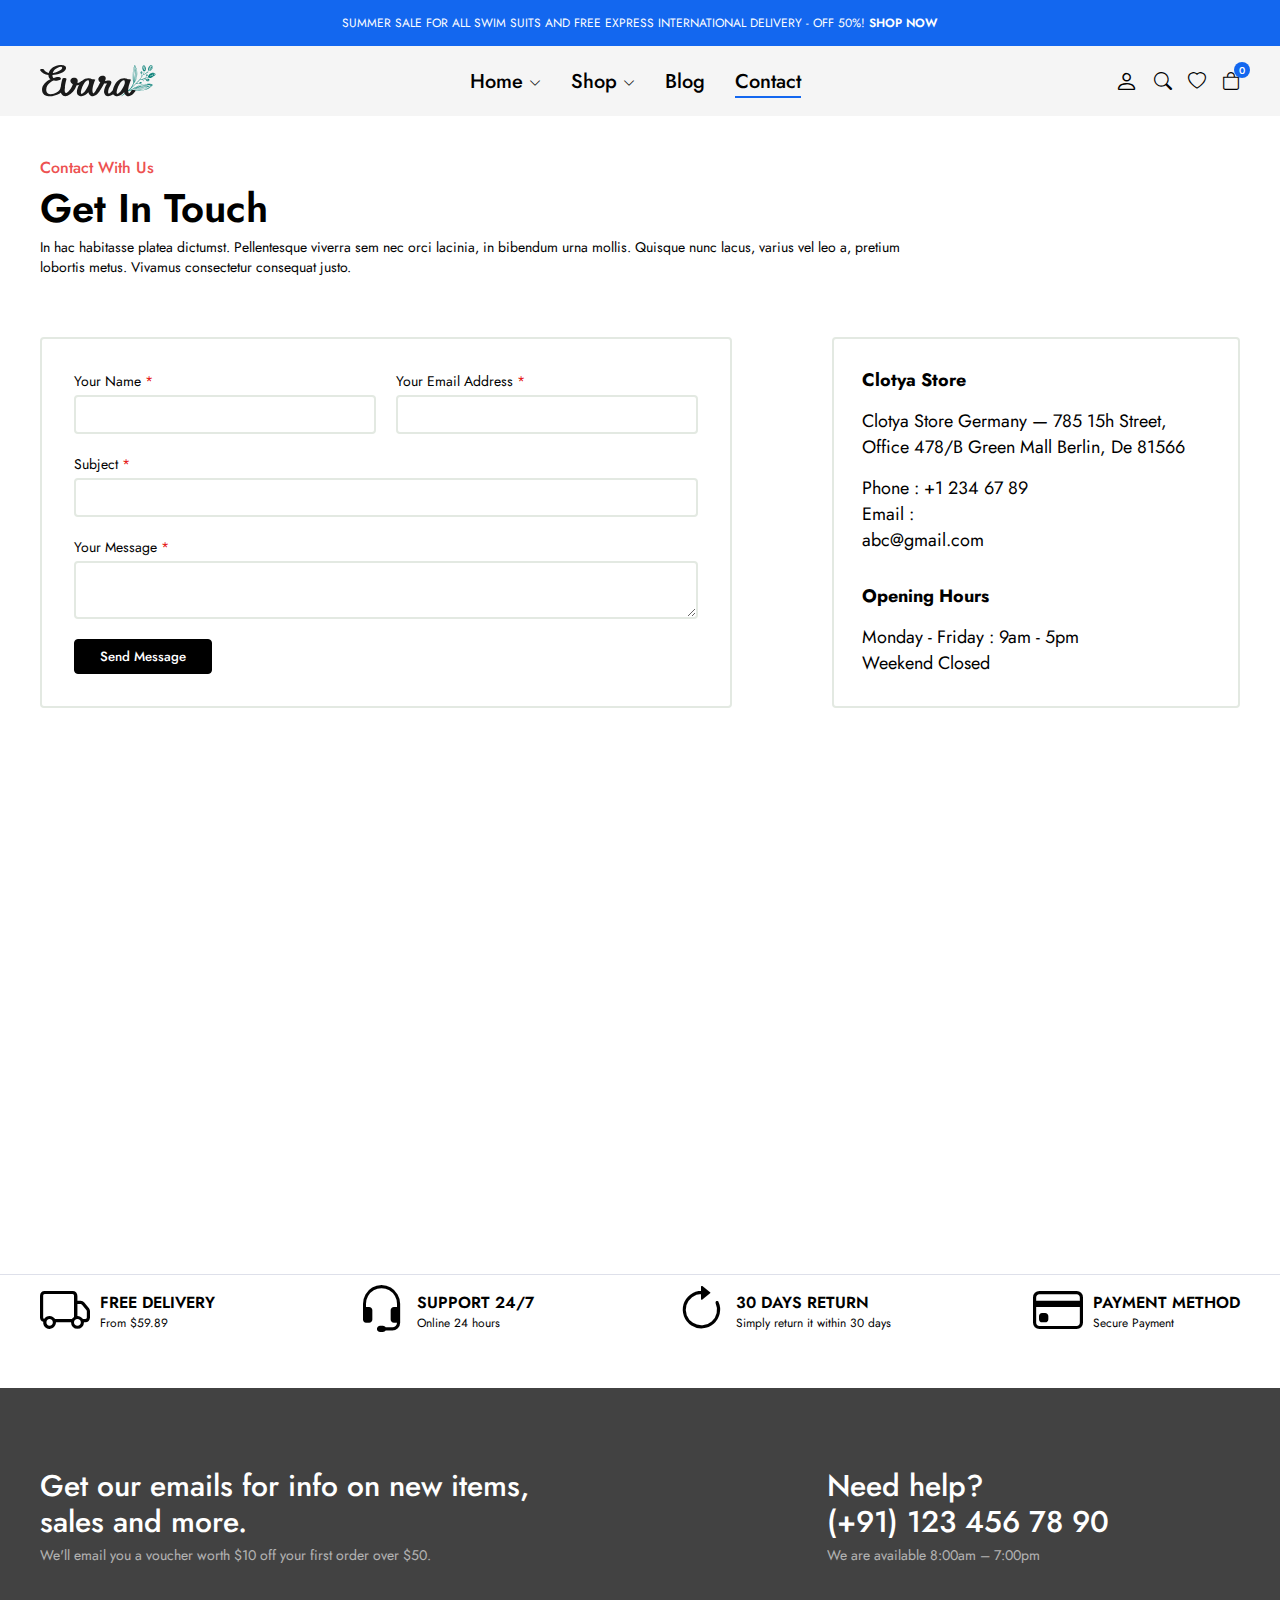
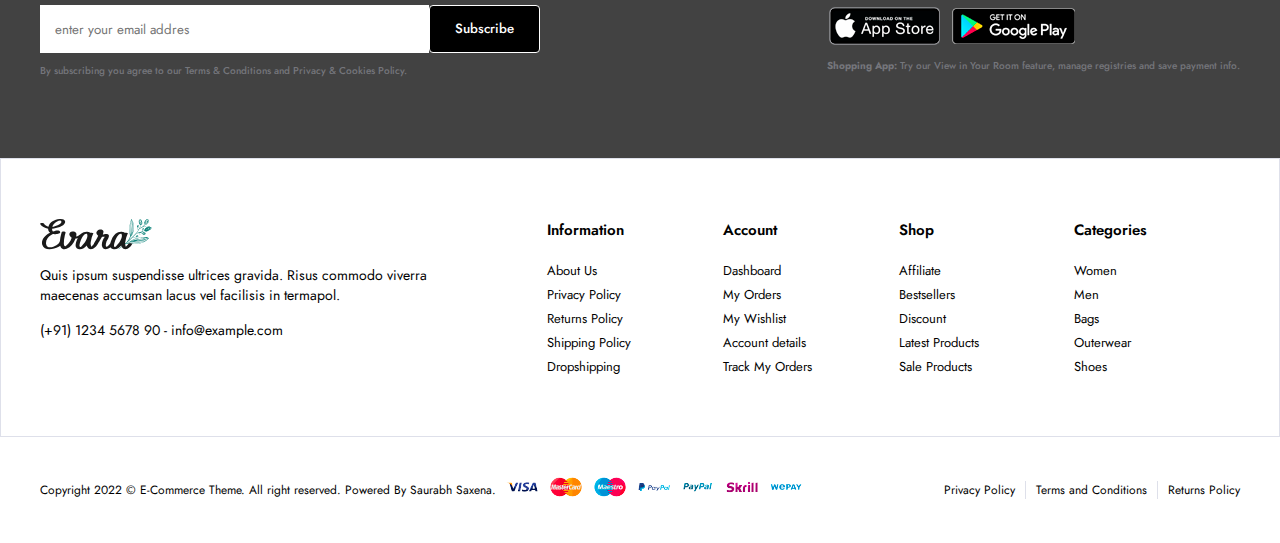
<file: contact.html>
<!DOCTYPE html>
<html lang="en">

<head>
    <meta charset="UTF-8" />
    <meta http-equiv="X-UA-Compatible" content="IE=edge" />
    <meta name="viewport" content="width=device-width, initial-scale=1.0" />
    <!-- !bootstrap icon -->
    <link rel="stylesheet" href="https://cdn.jsdelivr.net/npm/bootstrap-icons@1.10.2/font/bootstrap-icons.css" />
    <link rel="stylesheet" href="css/main.css" />
    <title>E-Commerce | Contact</title>
</head>

<body>
    <!-- ! header start -->
    <header>
        <div class="global-notification">
            <div class="container">
                <p>
                    SUMMER SALE FOR ALL SWIM SUITS AND FREE EXPRESS INTERNATIONAL
                    DELIVERY - OFF 50%! <a href="shop.html">SHOP NOW</a>
                </p>
            </div>
        </div>
        <div class="header-row">
            <div class="container">
                <div class="header-wrapper">
                    <div class="header-mobile">
                        <i class="bi bi-list" id="btn-menu"></i>
                    </div>
                    <div class="header-left">
            
                        <a href="index.html" class="logo"><img src="./img/logo.svg"  class="logo" alt=""></a>
                      </div>
                    <div class="header-center" id="sidebar">
                        <nav class="navigation">
                            <ul class="menu-list">
                                <li class="menu-list-item">
                                    <a href="/" class="menu-link">Home
                                        <i class="bi bi-chevron-down"></i>
                                    </a>
                                    <div class="menu-dropdown-wrapper">
                                        <ul class="menu-dropdown-content">
                                            <li><a href="#">Home Clean</a></li>
                                            <li><a href="#">Home Collection</a></li>
                                            <li><a href="#">Home Minimal</a></li>
                                            <li><a href="#">Home Modern</a></li>
                                            <li><a href="#">Home Parallax</a></li>
                                            <li><a href="#">Home Strong</a></li>
                                            <li><a href="#">Home Style</a></li>
                                            <li><a href="#">Home Unique</a></li>
                                            <li><a href="#">Home RTL</a></li>
                                        </ul>
                                    </div>
                                </li>
                                <li class="menu-list-item megamenu-wrapper">
                                    <a href="shop.html" class="menu-link">Shop
                                        <i class="bi bi-chevron-down"></i>
                                    </a>
                                    <div class="menu-dropdown-wrapper">
                                        <div class="menu-dropdown-megamenu">
                                            <div class="megamenu-links">
                                                <div class="megamenu-products">
                                                    <h3 class="megamenu-product-title">Shop Style</h3>
                                                    <ul class="megamenu-menu-list">
                                                        <li><a href="#">Shop Standart</a></li>
                                                        <li><a href="#">Shop Full</a></li>
                                                        <li><a href="#">Shop Only Categories</a></li>
                                                        <li><a href="#">Shop Image Categories</a></li>
                                                        <li><a href="#">Shop Sub Categories</a></li>
                                                        <li><a href="#">Shop List</a></li>
                                                        <li><a href="#">Hover Style 1</a></li>
                                                        <li><a href="#">Hover Style 2</a></li>
                                                        <li><a href="#">Hover Style 3</a></li>
                                                    </ul>
                                                </div>
                                                <div class="megamenu-products">
                                                    <h3 class="megamenu-product-title">
                                                        Filter Layout
                                                    </h3>
                                                    <ul class="megamenu-menu-list">
                                                        <li><a href="#">Sidebar</a></li>
                                                        <li><a href="#">Filter Side Out</a></li>
                                                        <li><a href="#">Filter Dropdown</a></li>
                                                        <li><a href="#">Filter Drawer</a></li>
                                                    </ul>
                                                </div>
                                                <div class="megamenu-products">
                                                    <h3 class="megamenu-product-title">Shop Loader</h3>
                                                    <ul class="megamenu-menu-list">
                                                        <li><a href="#">Shop Pagination</a></li>
                                                        <li><a href="#">Shop Infinity</a></li>
                                                        <li><a href="#">Shop Load More</a></li>
                                                        <li><a href="#">Cart Modal</a></li>
                                                        <li><a href="#">Cart Drawer</a></li>
                                                        <li><a href="#">Cart Page</a></li>
                                                    </ul>
                                                </div>
                                            </div>
                                            <div class="megamenu-single">
                                                <a href="#">
                                                    <img src="img/mega-menu.jpg" alt="" />
                                                </a>
                                                <h3 class="megamenu-single-title">
                                                    JOIN THE LAYERING GANG
                                                </h3>
                                                <h4 class="megamenu-single-subtitle">
                                                    Suspendisse faucibus nunc et pellentesque
                                                </h4>
                                                <a href="#" class="megamenu-single-button btn btn-sm">Shop Now</a>
                                            </div>
                                        </div>
                                    </div>
                                </li>
                                <li class="menu-list-item">
                                    <a href="blog.html" class="menu-link">Blog
                                    </a>
                                </li>
                                <li class="menu-list-item">
                                    <a href="contact.html" class="menu-link active">Contact</a>
                                </li>
                            </ul>
                        </nav>
                        <i class="bi-x-circle" id="close-sidebar"></i>
                    </div>
                    <div class="header-right">
                        <div class="header-right-links">
                            <a href="account.html">
                                <i class="bi bi-person"></i>
                            </a>
                            <button class="search-button">
                                <i class="bi bi-search"></i>
                            </button>
                            <a href="#">
                                <i class="bi bi-heart"></i>
                            </a>
                            <div class="header-cart">
                                <a href="cart.html" class="header-cart-link">
                                    <i class="bi bi-bag"></i>
                                    <span class="header-cart-count">0</span>
                                </a>
                            </div>
                        </div>
                    </div>
                </div>
            </div>
        </div>
    </header>
    <!-- ! header end -->

    <!-- ! modal search start -->
    <div class="modal-search">
        <div class="modal-wrapper">
            <h3 class="modal-title">Search for products</h3>
            <p class="modal-text">
                Start typing to see products you are looking for.
            </p>
            <div class="search">
                <input type="text" placeholder="Search a product" />
                <button><i class="bi bi-search"></i></button>
            </div>
            </form>
            <div class="search-result">
                <div class="search-heading">
                    <h3>RESULT FROM PRODUCT</h3>
                </div>
                <div class="results">

                </div>
            </div>
            <i class="bi bi-x-circle" id="close-modal-search"></i>
        </div>
    </div>
    <!-- ! modal search end -->

 

    <!-- ! contact start -->
    <sectione class="contact">
        
        <div class="contact-bottom">
            <div class="container">
                <div class="contact-texts">
                    <h4>Contact With Us</h4>
                    <h2>Get In Touch</h2>
                    <p>In hac habitasse platea dictumst. Pellentesque viverra sem nec orci lacinia, in bibendum urna
                        mollis.
                        Quisque nunc lacus, varius vel leo a, pretium lobortis metus. Vivamus consectetur consequat
                        justo.
                    </p>
                </div>
                <div class="contact-elements">
                    <form class="contact-form">
                        <div>
                            <label for="">Your Name
                                <span>*</span>
                            </label>
                            <input type="text" required>
                        </div>
                        <div>
                            <label for="">Your Email Address
                                <span>*</span>
                            </label>
                            <input type="email" required>
                        </div>
                        <div>
                            <label for="">Subject
                                <span>*</span>
                            </label>
                            <input type="text" required>
                        </div>
                        <div>
                            <label for="">Your Message
                                <span>*</span>
                            </label>
                            <textarea required></textarea>
                        </div>
                        <button class="btn btn-sm form-button   ">Send Message</button>
                    </form>
                    <div class="contact-info">
                        <div class="contact-info-item">
                            <strong>Clotya Store</strong>
                            <p class="contact-streets">Clotya Store Germany — 785 15h Street, Office 478/B Green Mall
                                Berlin, De 81566</p>
                            <div class="contact-informations">
                                <a href="tel:+123456789">Phone : +1 234 67 89</a>
                                <a href="mailto:abc@gmail.com">Email : abc@gmail.com</a>
                            </div>
                        </div>
                        <div class="contact-info-item">
                            <strong>Opening Hours</strong>
                            <p class="contact-date">Monday - Friday : 9am - 5pm</p>
                            <p>Weekend Closed</p>
                        </div>
                    </div>
                </div>
            </div>
        </div>
        <div class="contact-top">
            <div class="contact-map">
               
                <iframe src="https://www.google.com/maps/embed?pb=!1m18!1m12!1m3!1d3457.316631905906!2d79.3892457751487!3d28.367035682374257!2m3!1f0!2f0!3f0!3m2!1i1024!2i768!4f13.1!3m3!1m2!1s0x390b66389cf5cb85%3A0x4fbb22690d0e73ee!2sBareilly%2C%20Uttar%20Pradesh%2C%20India!5e0!3m2!1sen!2sin!4v1698900000000!5m2!1sen!2sin"  width="100%" height="500" style="border:0;"
                 allowfullscreen="" loading="lazy"
                    referrerpolicy="no-referrer-when-downgrade"></iframe>
            </div>
        </div>
    </sectione>
    <!-- ! contact end -->

    <!-- ! policy start -->
    <section class="policy">
        <div class="container">
            <ul class="policy-list">
                <li class="policy-item">
                    <i class="bi bi-truck"></i>
                    <div class="policy-texts">
                        <strong>FREE DELIVERY</strong>
                        <span>From $59.89</span>
                    </div>
                </li>
                <li class="policy-item">
                    <i class="bi bi-headset"></i>
                    <div class="policy-texts">
                        <strong>SUPPORT 24/7</strong>
                        <span>Online 24 hours</span>
                    </div>
                </li>
                <li class="policy-item">
                    <i class="bi bi-arrow-clockwise"></i>
                    <div class="policy-texts">
                        <strong>30 DAYS RETURN</strong>
                        <span>Simply return it within 30 days</span>
                    </div>
                </li>
                <li class="policy-item">
                    <i class="bi bi-credit-card"></i>
                    <div class="policy-texts">
                        <strong>PAYMENT METHOD</strong>
                        <span>Secure Payment</span>
                    </div>
                </li>
            </ul>
        </div>
    </section>
    <!-- ! policy end -->

    <!-- ! footer start -->
    <section class="footer">
        <div class="subscribe-contact-row">
            <div class="container">
                <div class="subscribe-contact-wrapper">
                    <div class="subscribe-wrapper">
                        <div class="footer-subscribe">
                            <div class="footer-subscribe-top">
                                <h3 class="subscribe-title">
                                    Get our emails for info on new items, sales and more.
                                </h3>
                                <p class="subscribe-desc">
                                    We'll email you a voucher worth $10 off your first order
                                    over $50.
                                </p>
                            </div>
                            <div class="footer-subscribe-bottom">
                                <form>
                                    <input type="text" placeholder="enter your email addres" />
                                    <button class="btn">Subscribe</button>
                                </form>
                                <p class="privacy-text">
                                    By subscribing you agree to our
                                    <a href="#">Terms & Conditions and Privacy & Cookies Policy.</a>
                                </p>
                            </div>
                        </div>
                    </div>
                    <div class="contact-wrapper">
                        <div class="footer-contact-top">
                            <h3 class="contact-title">Need help? <br>
                                (+91) 123 456 78 90
                            </h3>
                            <p class="contact-desc">We are available 8:00am – 7:00pm
                            </p>
                        </div>
                        <div class="footer-contact-bottom">
                            <div class="download-app">
                                <a href="#">
                                    <img src="img/footer/app-store.png" alt="">
                                </a>
                                <a href="#">
                                    <img src="img/footer/google-play.png" alt="">
                                </a>
                            </div>
                            <p class="privacy-text">
                                <strong>Shopping App:</strong> Try our View in Your Room feature, manage registries and
                                save payment
                                info.
                            </p>
                        </div>
                    </div>
                </div>
            </div>
        </div>
        <div class="widgets-row">
            <div class="container">
                <div class="footer-widgets">
                    <div class="brand-info">
                        <div class="footer-logo">
                            <a href="index.html" class="logo"><img src="./img/logo.svg"  class="logo" width="112px" alt=""></a>
                            
                        </div>
                        <div class="footer-desc">
                            Quis ipsum suspendisse ultrices gravida. Risus commodo viverra maecenas accumsan lacus vel
                            facilisis in
                            termapol.
                        </div>
                        <div class="footer-contact">
                            <p>
                                <a href="tel:123456789">(+91) 1234 5678 90</a> -
                                <a href="mailto:info@example.com">info@example.com</a>
                            </p>
                        </div>
                    </div>
                    <div class="widget-nav-menu">
                        <h4>Information</h4>
                        <ul class="menu-list">
                            <li>
                                <a href="#">About Us</a>
                            </li>
                            <li>
                                <a href="#">Privacy Policy</a>
                            </li>
                            <li>
                                <a href="#">Returns Policy</a>
                            </li>
                            <li>
                                <a href="#">Shipping Policy</a>
                            </li>
                            <li>
                                <a href="#">Dropshipping</a>
                            </li>
                        </ul>
                    </div>
                    <div class="widget-nav-menu">
                        <h4>Account</h4>
                        <ul class="menu-list">
                            <li>
                                <a href="#">Dashboard</a>
                            </li>
                            <li>
                                <a href="#">My Orders</a>
                            </li>
                            <li>
                                <a href="#">My Wishlist</a>
                            </li>
                            <li>
                                <a href="#">Account details</a>
                            </li>
                            <li>
                                <a href="#">Track My Orders</a>
                            </li>
                        </ul>
                    </div>
                    <div class="widget-nav-menu">
                        <h4>Shop</h4>
                        <ul class="menu-list">
                            <li>
                                <a href="#">Affiliate</a>
                            </li>
                            <li>
                                <a href="#">Bestsellers</a>
                            </li>
                            <li>
                                <a href="#">Discount</a>
                            </li>
                            <li>
                                <a href="#">Latest Products</a>
                            </li>
                            <li>
                                <a href="#">Sale Products</a>
                            </li>
                        </ul>
                    </div>
                    <div class="widget-nav-menu">
                        <h4>Categories</h4>
                        <ul class="menu-list">
                            <li>
                                <a href="#">Women</a>
                            </li>
                            <li>
                                <a href="#">Men</a>
                            </li>
                            <li>
                                <a href="#">Bags</a>
                            </li>
                            <li>
                                <a href="#">Outerwear</a>
                            </li>
                            <li>
                                <a href="#">Shoes</a>
                            </li>
                        </ul>
                    </div>
                </div>
            </div>
        </div>
        <div class="copyright-row">
            <div class="copyright-row">
                <div class="container">
                    <div class="footer-copyright">
                        <div class="site-copyright">
                            <p>
                                Copyright 2022 © E-Commerce Theme. All right reserved.
                                Powered By Saurabh Saxena.
                            </p>
                        </div>
                        <a href="#">
                            <img src="img/footer/cards.png" alt="">
                        </a>
                        <div class="footer-menu">
                            <ul class="footer-menu-list">
                                <li class="list-item">
                                    <a href="#">Privacy Policy</a>
                                </li>
                                <li class="list-item">
                                    <a href="#">Terms and Conditions</a>
                                </li>
                                <li class="list-item">
                                    <a href="#">Returns Policy</a>
                                </li>
                            </ul>
                        </div>
                    </div>
                </div>
            </div>
        </div>
    </section>
    <!-- ! footer end -->

    <!-- scripts start -->
    <script src="js/main.js" type="module"></script>
    <!-- scripts end -->
</body>

</html>
</file>
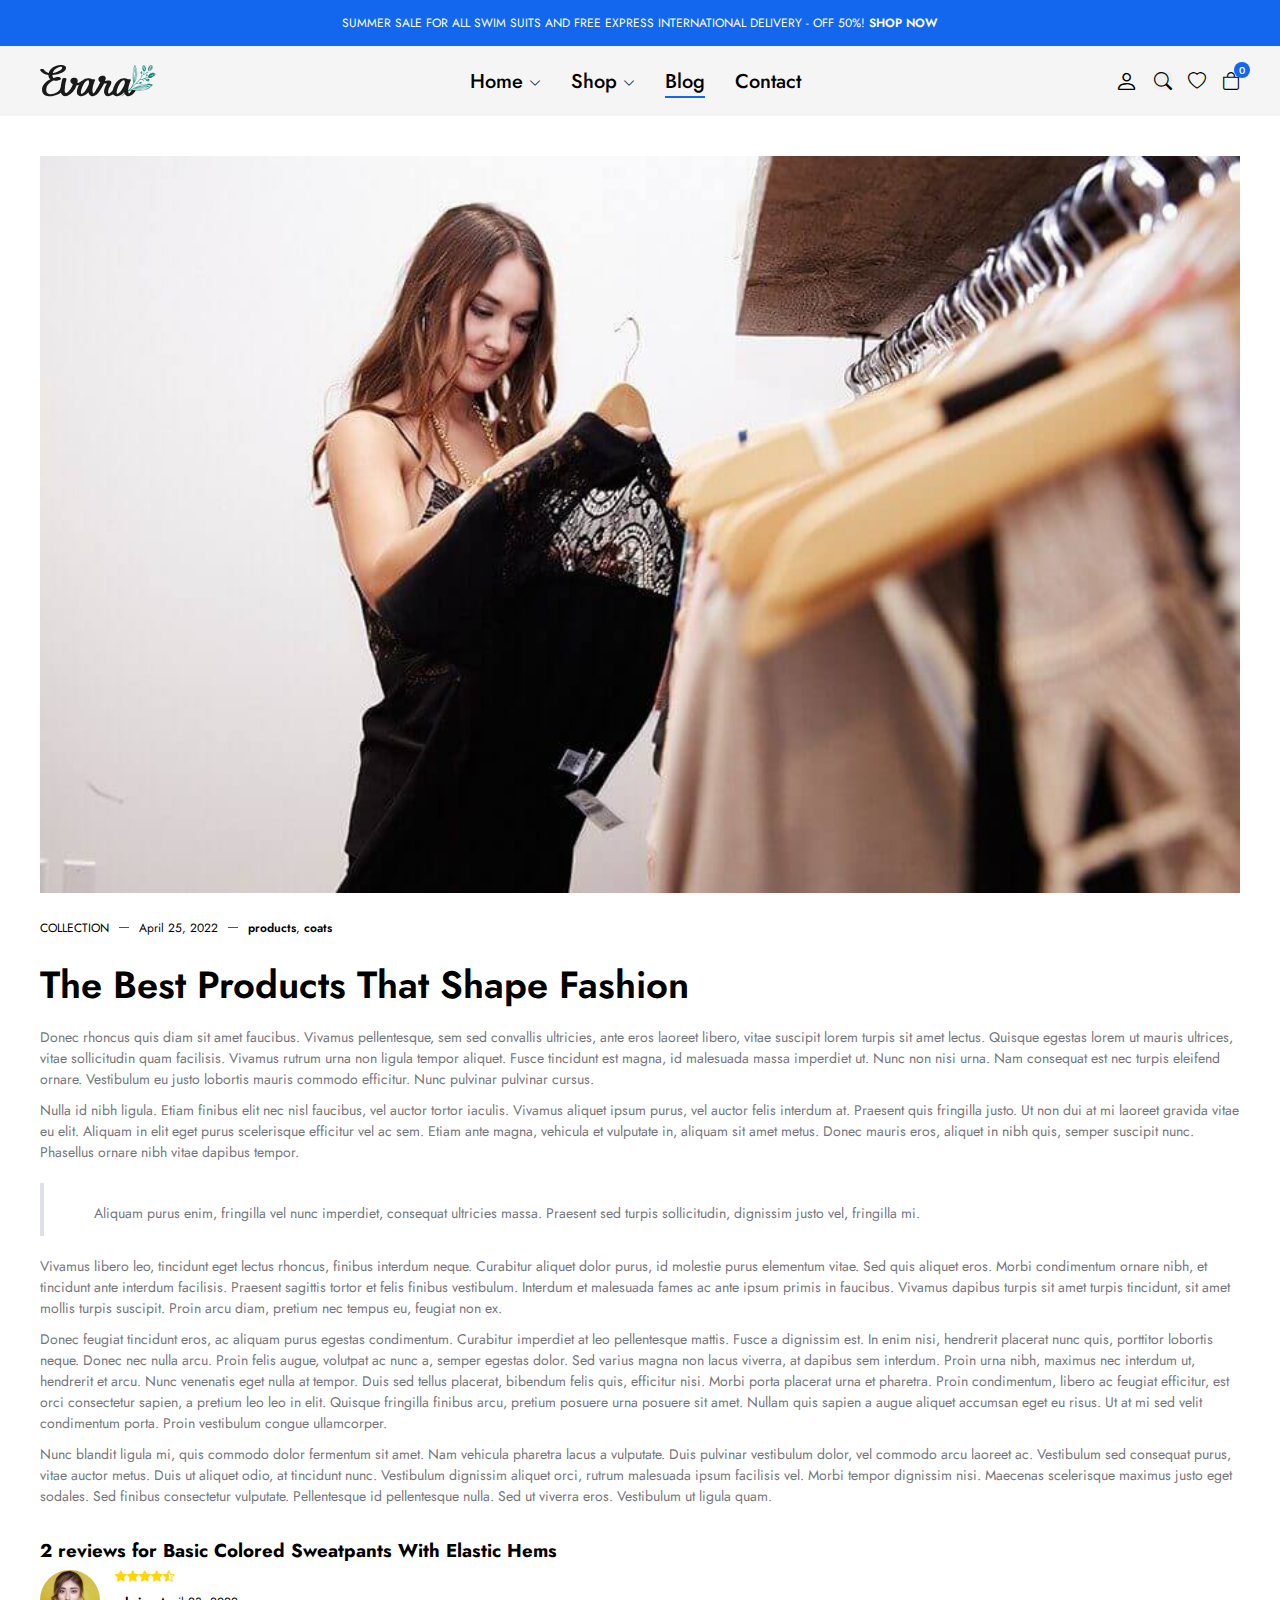
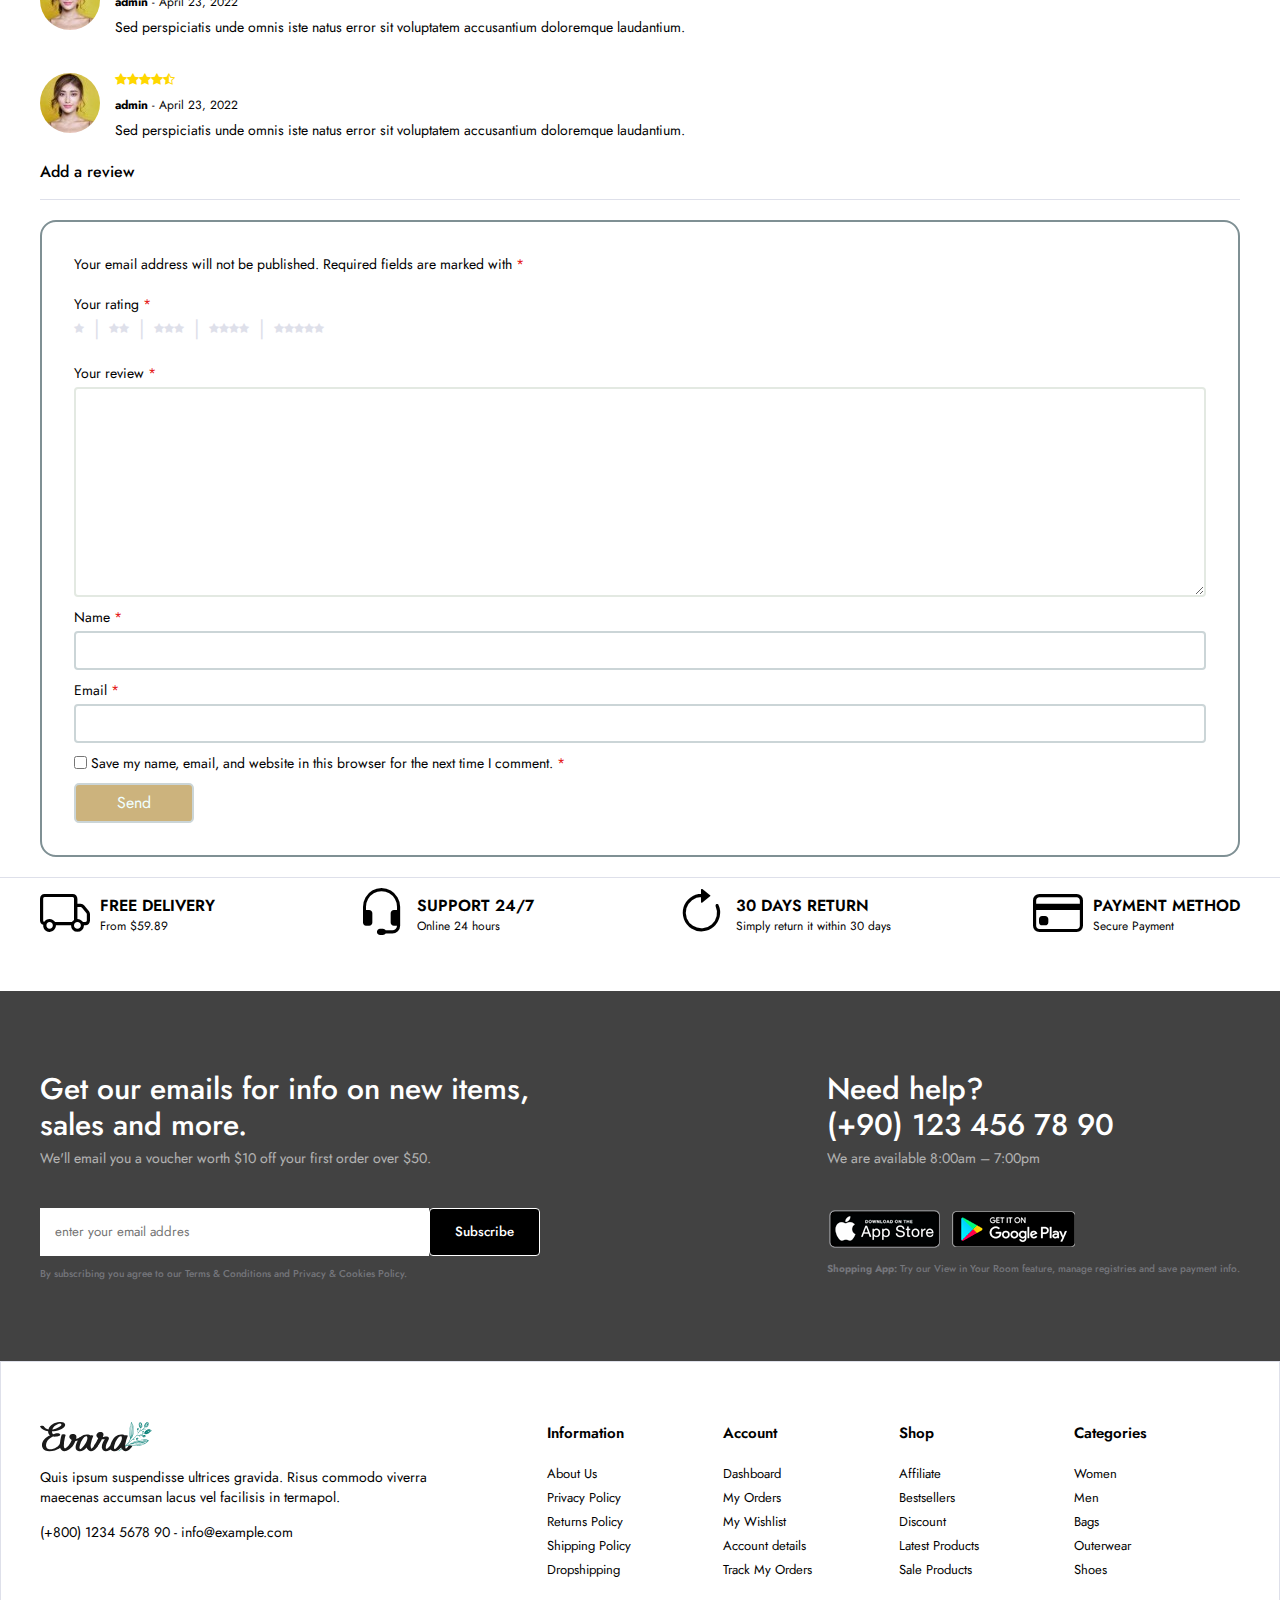
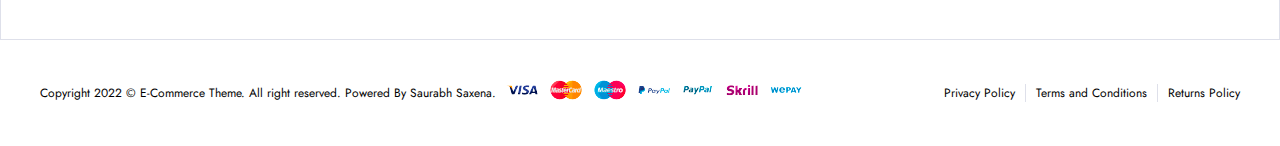
<file: single-blog.html>
<!DOCTYPE html>
<html lang="en">
  <head>
    <meta charset="UTF-8" />
    <meta http-equiv="X-UA-Compatible" content="IE=edge" />
    <meta name="viewport" content="width=device-width, initial-scale=1.0" />
    <!-- !bootstrap icon -->
    <link
      rel="stylesheet"
      href="https://cdn.jsdelivr.net/npm/bootstrap-icons@1.10.2/font/bootstrap-icons.css"
    />
    <link rel="stylesheet" href="css/main.css" />
    <title>E-Commerce | Single Blog</title>
  </head>

  <body>
    <!-- ! header start -->
    <header>
      <div class="global-notification">
        <div class="container">
          <p>
            SUMMER SALE FOR ALL SWIM SUITS AND FREE EXPRESS INTERNATIONAL
            DELIVERY - OFF 50%! <a href="shop.html">SHOP NOW</a>
          </p>
        </div>
      </div>
      <div class="header-row">
        <div class="container">
          <div class="header-wrapper">
            <div class="header-mobile">
              <i class="bi bi-list"></i>
            </div>
            <div class="header-left">
              <a href="index.html" class="logo"
                ><img src="./img/logo.svg" class="logo" alt=""
              /></a>
            </div>
            <div class="header-center">
              <nav class="navigation">
                <ul class="menu-list">
                  <li class="menu-list-item">
                    <a href="/" class="menu-link"
                      >Home
                      <i class="bi bi-chevron-down"></i>
                    </a>
                    <div class="menu-dropdown-wrapper">
                      <ul class="menu-dropdown-content">
                        <li><a href="#">Home Clean</a></li>
                        <li><a href="#">Home Collection</a></li>
                        <li><a href="#">Home Minimal</a></li>
                        <li><a href="#">Home Modern</a></li>
                        <li><a href="#">Home Parallax</a></li>
                        <li><a href="#">Home Strong</a></li>
                        <li><a href="#">Home Style</a></li>
                        <li><a href="#">Home Unique</a></li>
                        <li><a href="#">Home RTL</a></li>
                      </ul>
                    </div>
                  </li>
                  <li class="menu-list-item megamenu-wrapper">
                    <a href="shop.html" class="menu-link"
                      >Shop
                      <i class="bi bi-chevron-down"></i>
                    </a>
                    <div class="menu-dropdown-wrapper">
                      <div class="menu-dropdown-megamenu">
                        <div class="megamenu-links">
                          <div class="megamenu-products">
                            <h3 class="megamenu-product-title">Shop Style</h3>
                            <ul class="megamenu-menu-list">
                              <li><a href="#">Shop Standart</a></li>
                              <li><a href="#">Shop Full</a></li>
                              <li><a href="#">Shop Only Categories</a></li>
                              <li><a href="#">Shop Image Categories</a></li>
                              <li><a href="#">Shop Sub Categories</a></li>
                              <li><a href="#">Shop List</a></li>
                              <li><a href="#">Hover Style 1</a></li>
                              <li><a href="#">Hover Style 2</a></li>
                              <li><a href="#">Hover Style 3</a></li>
                            </ul>
                          </div>
                          <div class="megamenu-products">
                            <h3 class="megamenu-product-title">
                              Filter Layout
                            </h3>
                            <ul class="megamenu-menu-list">
                              <li><a href="#">Sidebar</a></li>
                              <li><a href="#">Filter Side Out</a></li>
                              <li><a href="#">Filter Dropdown</a></li>
                              <li><a href="#">Filter Drawer</a></li>
                            </ul>
                          </div>
                          <div class="megamenu-products">
                            <h3 class="megamenu-product-title">Shop Loader</h3>
                            <ul class="megamenu-menu-list">
                              <li><a href="#">Shop Pagination</a></li>
                              <li><a href="#">Shop Infinity</a></li>
                              <li><a href="#">Shop Load More</a></li>
                              <li><a href="#">Cart Modal</a></li>
                              <li><a href="#">Cart Drawer</a></li>
                              <li><a href="#">Cart Page</a></li>
                            </ul>
                          </div>
                        </div>
                        <div class="megamenu-single">
                          <a href="#">
                            <img src="img/mega-menu.jpg" alt="" />
                          </a>
                          <h3 class="megamenu-single-title">
                            JOIN THE LAYERING GANG
                          </h3>
                          <h4 class="megamenu-single-subtitle">
                            Suspendisse faucibus nunc et pellentesque
                          </h4>
                          <a href="#" class="megamenu-single-button btn btn-sm"
                            >Shop Now</a
                          >
                        </div>
                      </div>
                    </div>
                  </li>
                  <li class="menu-list-item">
                    <a href="blog.html" class="menu-link active">Blog </a>
                  </li>
                  <li class="menu-list-item">
                    <a href="contact.html" class="menu-link">Contact</a>
                  </li>
                </ul>
              </nav>
              <i class="bi-x-circle"></i>
            </div>
            <div class="header-right">
              <div class="header-right-links">
                <a href="account.html">
                  <i class="bi bi-person"></i>
                </a>
                <button class="toggle-button">
                  <i class="bi bi-search"></i>
                </button>
                <a href="#">
                  <i class="bi bi-heart"></i>
                </a>
                <div class="header-cart">
                  <a href="cart.html" class="header-cart-link">
                    <i class="bi bi-bag"></i>
                    <span class="header-cart-count">0</span>
                  </a>
                </div>
              </div>
            </div>
          </div>
        </div>
      </div>
    </header>
    <!-- ! header end -->

    <!-- ! modal search start -->
    <div class="modal-search">
      <div class="modal-wrapper">
        <h3 class="modal-title">Search for products</h3>
        <p class="modal-text">
          Start typing to see products you are looking for.
        </p>
        <form class="search-form">
          <input type="text" placeholder="Search a product" />
          <button><i class="bi bi-search"></i></button>
        </form>
        <div class="search-result">
          <div class="search-heading">
            <h3>RESULT FROM PRODUCT</h3>
          </div>
          <div class="results">
            <a href="#" class="result-item">
              <img
                src="img/products/product1/1.png"
                class="search-thumb"
                alt=""
              />
              <div class="search-info">
                <h4>Analogue Resin Strap</h4>
                <span class="search-sku">SKU : PD0016</span>
                <span class="search-price">$108.00</span>
              </div>
            </a>
            <a href="#" class="result-item">
              <img
                src="img/products/product2/1.png"
                class="search-thumb"
                alt=""
              />
              <div class="search-info">
                <h4>Analogue Resin Strap</h4>
                <span class="search-sku">SKU : PD0016</span>
                <span class="search-price">$108.00</span>
              </div>
            </a>
          </div>
        </div>
        <i class="bi bi-x-circle"></i>
      </div>
    </div>
    <!-- ! modal search end -->

    <!-- ! single blog start -->
    <section class="single-blog">
      <div class="container">
        <article>
          <figure>
            <a href="#">
              <img src="img/blogs/blog1.jpg" alt="" />
            </a>
          </figure>
          <div class="blog-wrapper">
            <div class="blog-meta">
              <div class="blog-category">
                <a href="#"> COLLECTION </a>
              </div>
              <div class="blog-date">
                <a href="#"> April 25, 2022 </a>
              </div>
              <div class="blog-tags">
                <a href="#">products</a>,
                <a href="#">coats</a>
              </div>
            </div>
            <h1 class="blog-title">The Best Products That Shape Fashion</h1>
            <div class="blog-content">
              <p>
                Donec rhoncus quis diam sit amet faucibus. Vivamus pellentesque,
                sem sed convallis ultricies, ante eros laoreet libero, vitae
                suscipit lorem turpis sit amet lectus. Quisque egestas lorem ut
                mauris ultrices, vitae sollicitudin quam facilisis. Vivamus
                rutrum urna non ligula tempor aliquet. Fusce tincidunt est
                magna, id malesuada massa imperdiet ut. Nunc non nisi urna. Nam
                consequat est nec turpis eleifend ornare. Vestibulum eu justo
                lobortis mauris commodo efficitur. Nunc pulvinar pulvinar
                cursus.
              </p>
              <p>
                Nulla id nibh ligula. Etiam finibus elit nec nisl faucibus, vel
                auctor tortor iaculis. Vivamus aliquet ipsum purus, vel auctor
                felis interdum at. Praesent quis fringilla justo. Ut non dui at
                mi laoreet gravida vitae eu elit. Aliquam in elit eget purus
                scelerisque efficitur vel ac sem. Etiam ante magna, vehicula et
                vulputate in, aliquam sit amet metus. Donec mauris eros, aliquet
                in nibh quis, semper suscipit nunc. Phasellus ornare nibh vitae
                dapibus tempor.
              </p>
              <blockquote>
                <p>
                  Aliquam purus enim, fringilla vel nunc imperdiet, consequat
                  ultricies massa. Praesent sed turpis sollicitudin, dignissim
                  justo vel, fringilla mi.
                </p>
              </blockquote>
              <p>
                Vivamus libero leo, tincidunt eget lectus rhoncus, finibus
                interdum neque. Curabitur aliquet dolor purus, id molestie purus
                elementum vitae. Sed quis aliquet eros. Morbi condimentum ornare
                nibh, et tincidunt ante interdum facilisis. Praesent sagittis
                tortor et felis finibus vestibulum. Interdum et malesuada fames
                ac ante ipsum primis in faucibus. Vivamus dapibus turpis sit
                amet turpis tincidunt, sit amet mollis turpis suscipit. Proin
                arcu diam, pretium nec tempus eu, feugiat non ex.
              </p>
              <p>
                Donec feugiat tincidunt eros, ac aliquam purus egestas
                condimentum. Curabitur imperdiet at leo pellentesque mattis.
                Fusce a dignissim est. In enim nisi, hendrerit placerat nunc
                quis, porttitor lobortis neque. Donec nec nulla arcu. Proin
                felis augue, volutpat ac nunc a, semper egestas dolor. Sed
                varius magna non lacus viverra, at dapibus sem interdum. Proin
                urna nibh, maximus nec interdum ut, hendrerit et arcu. Nunc
                venenatis eget nulla at tempor. Duis sed tellus placerat,
                bibendum felis quis, efficitur nisi. Morbi porta placerat urna
                et pharetra. Proin condimentum, libero ac feugiat efficitur, est
                orci consectetur sapien, a pretium leo leo in elit. Quisque
                fringilla finibus arcu, pretium posuere urna posuere sit amet.
                Nullam quis sapien a augue aliquet accumsan eget eu risus. Ut at
                mi sed velit condimentum porta. Proin vestibulum congue
                ullamcorper.
              </p>
              <p>
                Nunc blandit ligula mi, quis commodo dolor fermentum sit amet.
                Nam vehicula pharetra lacus a vulputate. Duis pulvinar
                vestibulum dolor, vel commodo arcu laoreet ac. Vestibulum sed
                consequat purus, vitae auctor metus. Duis ut aliquet odio, at
                tincidunt nunc. Vestibulum dignissim aliquet orci, rutrum
                malesuada ipsum facilisis vel. Morbi tempor dignissim nisi.
                Maecenas scelerisque maximus justo eget sodales. Sed finibus
                consectetur vulputate. Pellentesque id pellentesque nulla. Sed
                ut viverra eros. Vestibulum ut ligula quam.
              </p>
            </div>
          </div>
        </article>
        <div class="tab-panel-reviews">
          <h3>2 reviews for Basic Colored Sweatpants With Elastic Hems</h3>
          <div class="comments">
            <ol class="comment-list">
              <li class="comment-item">
                <div class="comment-avatar">
                  <img src="img/avatars/avatar1.jpg" alt="" />
                </div>
                <div class="comment-text">
                  <ul class="comment-stars">
                    <li>
                      <i class="bi bi-star-fill"></i>
                    </li>
                    <li>
                      <i class="bi bi-star-fill"></i>
                    </li>
                    <li>
                      <i class="bi bi-star-fill"></i>
                    </li>
                    <li>
                      <i class="bi bi-star-fill"></i>
                    </li>
                    <li>
                      <i class="bi bi-star-half"></i>
                    </li>
                  </ul>
                  <div class="comment-meta">
                    <strong>admin</strong>
                    <span>-</span>
                    <time>April 23, 2022</time>
                  </div>
                  <div class="comment-description">
                    <p>
                      Sed perspiciatis unde omnis iste natus error sit
                      voluptatem accusantium doloremque laudantium.
                    </p>
                  </div>
                </div>
              </li>
              <li class="comment-item">
                <div class="comment-avatar">
                  <img src="img/avatars/avatar1.jpg" alt="" />
                </div>
                <div class="comment-text">
                  <ul class="comment-stars">
                    <li>
                      <i class="bi bi-star-fill"></i>
                    </li>
                    <li>
                      <i class="bi bi-star-fill"></i>
                    </li>
                    <li>
                      <i class="bi bi-star-fill"></i>
                    </li>
                    <li>
                      <i class="bi bi-star-fill"></i>
                    </li>
                    <li>
                      <i class="bi bi-star-half"></i>
                    </li>
                  </ul>
                  <div class="comment-meta">
                    <strong>admin</strong>
                    <span>-</span>
                    <time>April 23, 2022</time>
                  </div>
                  <div class="comment-description">
                    <p>
                      Sed perspiciatis unde omnis iste natus error sit
                      voluptatem accusantium doloremque laudantium.
                    </p>
                  </div>
                </div>
              </li>
            </ol>
          </div>
          <!-- review form start -->
          <div class="review-form-wrapper">
            <h2>Add a review</h2>
            <form action="" class="comment-form">
              <p class="comment-notes">
                Your email address will not be published. Required fields are
                marked with
                <span class="required">*</span>
              </p>
              <div class="comment-form-rating">
                <label>
                  Your rating
                  <span class="required">*</span>
                </label>
                <div class="stars">
                  <a href="#" class="star">
                    <i class="i bi-star-fill"></i>
                  </a>
                  <a href="#" class="star">
                    <i class="i bi-star-fill"></i>
                    <i class="i bi-star-fill"></i>
                  </a>
                  <a href="#" class="star">
                    <i class="i bi-star-fill"></i>
                    <i class="i bi-star-fill"></i>
                    <i class="i bi-star-fill"></i>
                  </a>
                  <a href="#" class="star">
                    <i class="i bi-star-fill"></i>
                    <i class="i bi-star-fill"></i>
                    <i class="i bi-star-fill"></i>
                    <i class="i bi-star-fill"></i>
                  </a>
                  <a href="#" class="star">
                    <i class="i bi-star-fill"></i>
                    <i class="i bi-star-fill"></i>
                    <i class="i bi-star-fill"></i>
                    <i class="i bi-star-fill"></i>
                    <i class="i bi-star-fill"></i>
                  </a>
                </div>
              </div>
              <div class="comment-form-comment form-comment">
                <label for="form-review">
                  Your review
                  <span class="required">*</span>
                </label>
                <textarea cols="50" rows="10" id="form-review"> </textarea>
              </div>
              <div class="comment-form-author form-comment">
                <label for="name"
                  >Name
                  <span class="required">*</span>
                </label>
                <input type="text" id="name" />
              </div>
              <div class="comment-form-email form-comment">
                <label for="email"
                  >Email
                  <span class="required">*</span>
                </label>
                <input type="email" id="email" />
              </div>
              <div class="comment-form-cookie">
                <input type="checkbox" id="cookie" />
                <label for="cookie">
                  Save my name, email, and website in this browser for the next
                  time I comment.
                  <span class="required">*</span>
                </label>
              </div>
              <div class="form-submit">
                <input type="submit" value="Send" />
              </div>
            </form>
          </div>
          <!-- review form end -->
        </div>
      </div>
    </section>
    <!-- ! single blog end -->

    <!-- ! policy start -->
    <section class="policy">
      <div class="container">
        <ul class="policy-list">
          <li class="policy-item">
            <i class="bi bi-truck"></i>
            <div class="policy-texts">
              <strong>FREE DELIVERY</strong>
              <span>From $59.89</span>
            </div>
          </li>
          <li class="policy-item">
            <i class="bi bi-headset"></i>
            <div class="policy-texts">
              <strong>SUPPORT 24/7</strong>
              <span>Online 24 hours</span>
            </div>
          </li>
          <li class="policy-item">
            <i class="bi bi-arrow-clockwise"></i>
            <div class="policy-texts">
              <strong>30 DAYS RETURN</strong>
              <span>Simply return it within 30 days</span>
            </div>
          </li>
          <li class="policy-item">
            <i class="bi bi-credit-card"></i>
            <div class="policy-texts">
              <strong>PAYMENT METHOD</strong>
              <span>Secure Payment</span>
            </div>
          </li>
        </ul>
      </div>
    </section>
    <!-- ! policy end -->

    <!-- ! footer start -->
    <section class="footer">
      <div class="subscribe-contact-row">
        <div class="container">
          <div class="subscribe-contact-wrapper">
            <div class="subscribe-wrapper">
              <div class="footer-subscribe">
                <div class="footer-subscribe-top">
                  <h3 class="subscribe-title">
                    Get our emails for info on new items, sales and more.
                  </h3>
                  <p class="subscribe-desc">
                    We'll email you a voucher worth $10 off your first order
                    over $50.
                  </p>
                </div>
                <div class="footer-subscribe-bottom">
                  <form>
                    <input type="text" placeholder="enter your email addres" />
                    <button class="btn">Subscribe</button>
                  </form>
                  <p class="privacy-text">
                    By subscribing you agree to our
                    <a href="#"
                      >Terms & Conditions and Privacy & Cookies Policy.</a
                    >
                  </p>
                </div>
              </div>
            </div>
            <div class="contact-wrapper">
              <div class="footer-contact-top">
                <h3 class="contact-title">
                  Need help? <br />
                  (+90) 123 456 78 90
                </h3>
                <p class="contact-desc">We are available 8:00am – 7:00pm</p>
              </div>
              <div class="footer-contact-bottom">
                <div class="download-app">
                  <a href="#">
                    <img src="img/footer/app-store.png" alt="" />
                  </a>
                  <a href="#">
                    <img src="img/footer/google-play.png" alt="" />
                  </a>
                </div>
                <p class="privacy-text">
                  <strong>Shopping App:</strong> Try our View in Your Room
                  feature, manage registries and save payment info.
                </p>
              </div>
            </div>
          </div>
        </div>
      </div>
      <div class="widgets-row">
        <div class="container">
          <div class="footer-widgets">
            <div class="brand-info">
              <div class="footer-logo">
                <a href="index.html" class="logo"
                  ><img src="./img/logo.svg" class="logo" width="112px" alt=""
                /></a>
              </div>
              <div class="footer-desc">
                Quis ipsum suspendisse ultrices gravida. Risus commodo viverra
                maecenas accumsan lacus vel facilisis in termapol.
              </div>
              <div class="footer-contact">
                <p>
                  <a href="tel:123456789">(+800) 1234 5678 90</a> -
                  <a href="mailto:info@example.com">info@example.com</a>
                </p>
              </div>
            </div>
            <div class="widget-nav-menu">
              <h4>Information</h4>
              <ul class="menu-list">
                <li>
                  <a href="#">About Us</a>
                </li>
                <li>
                  <a href="#">Privacy Policy</a>
                </li>
                <li>
                  <a href="#">Returns Policy</a>
                </li>
                <li>
                  <a href="#">Shipping Policy</a>
                </li>
                <li>
                  <a href="#">Dropshipping</a>
                </li>
              </ul>
            </div>
            <div class="widget-nav-menu">
              <h4>Account</h4>
              <ul class="menu-list">
                <li>
                  <a href="#">Dashboard</a>
                </li>
                <li>
                  <a href="#">My Orders</a>
                </li>
                <li>
                  <a href="#">My Wishlist</a>
                </li>
                <li>
                  <a href="#">Account details</a>
                </li>
                <li>
                  <a href="#">Track My Orders</a>
                </li>
              </ul>
            </div>
            <div class="widget-nav-menu">
              <h4>Shop</h4>
              <ul class="menu-list">
                <li>
                  <a href="#">Affiliate</a>
                </li>
                <li>
                  <a href="#">Bestsellers</a>
                </li>
                <li>
                  <a href="#">Discount</a>
                </li>
                <li>
                  <a href="#">Latest Products</a>
                </li>
                <li>
                  <a href="#">Sale Products</a>
                </li>
              </ul>
            </div>
            <div class="widget-nav-menu">
              <h4>Categories</h4>
              <ul class="menu-list">
                <li>
                  <a href="#">Women</a>
                </li>
                <li>
                  <a href="#">Men</a>
                </li>
                <li>
                  <a href="#">Bags</a>
                </li>
                <li>
                  <a href="#">Outerwear</a>
                </li>
                <li>
                  <a href="#">Shoes</a>
                </li>
              </ul>
            </div>
          </div>
        </div>
      </div>
      <div class="copyright-row">
        <div class="copyright-row">
          <div class="container">
            <div class="footer-copyright">
              <div class="site-copyright">
                <p>
                  Copyright 2022 © E-Commerce Theme. All right reserved. Powered
                  By Saurabh Saxena.
                </p>
              </div>
              <a href="#">
                <img src="img/footer/cards.png" alt="" />
              </a>
              <div class="footer-menu">
                <ul class="footer-menu-list">
                  <li class="list-item">
                    <a href="#">Privacy Policy</a>
                  </li>
                  <li class="list-item">
                    <a href="#">Terms and Conditions</a>
                  </li>
                  <li class="list-item">
                    <a href="#">Returns Policy</a>
                  </li>
                </ul>
              </div>
            </div>
          </div>
        </div>
      </div>
    </section>
    <!-- ! footer end -->
  </body>
</html>
</file>
<file: css/main.css>
/* ! global css */
@import url(base.css);

/* ! layout */
@import url(layout/header.css);
@import url(layout/footer.css);

/* ! components */
@import url(components/modal-search.css);
@import url(components/modal-dialog.css);
@import url(components/slider.css);
@import url(components/category-item.css);
@import url(components/product-item.css);
@import url(components/campaign-item.css);
@import url(components/blog-item.css);
@import url(components/brand-item.css);
@import url(components/campaign-single.css);
@import url(components/single-products/breadcrumb.css);
@import url(components/single-products/product-gallery.css);
@import url(components/single-products/product-info.css);
@import url(components/single-products/product-tabs.css);
@import url(components/reviews.css);

/* ! pages */
@import url(pages/home.css);
@import url(pages/contact.css);
@import url(pages/account.css);
@import url(pages/cart.css);
@import url(pages/single-product.css);
@import url(pages/blog.css);
@import url(pages/single-blog.css);
</file>
